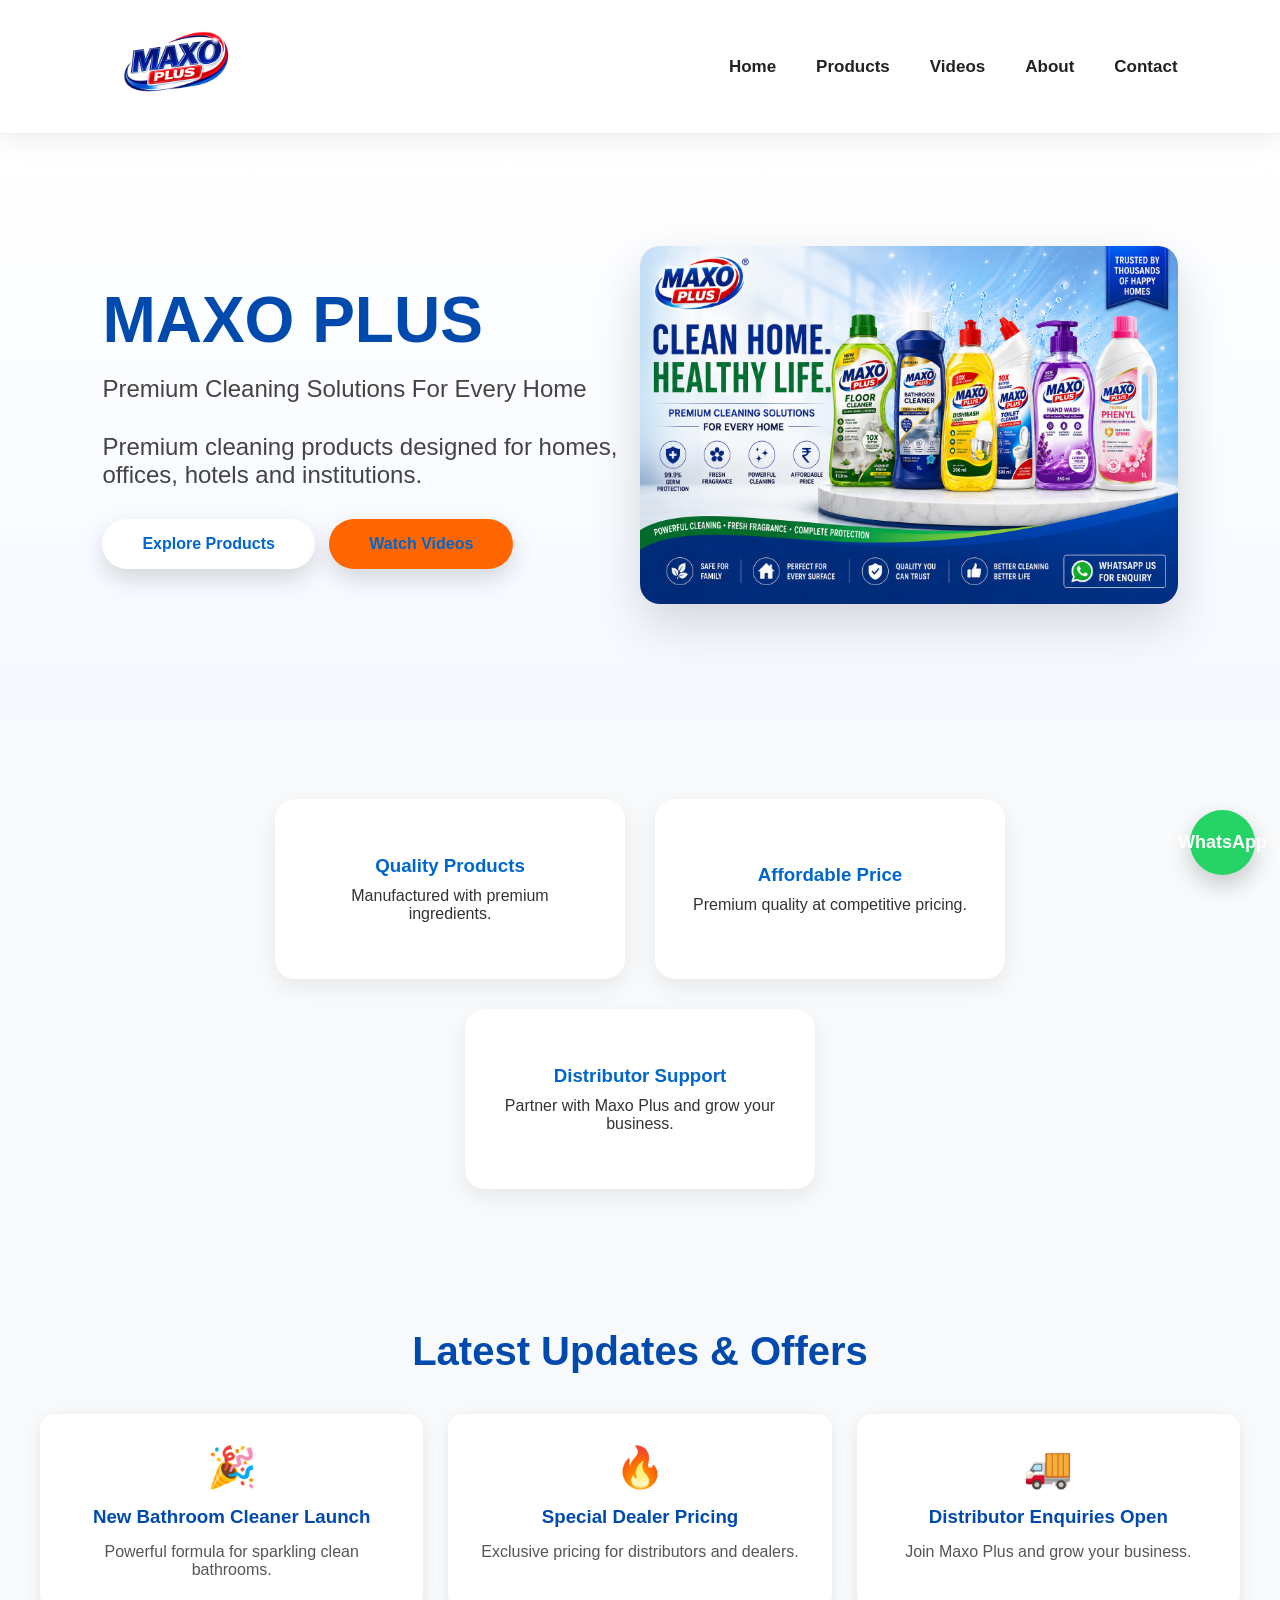
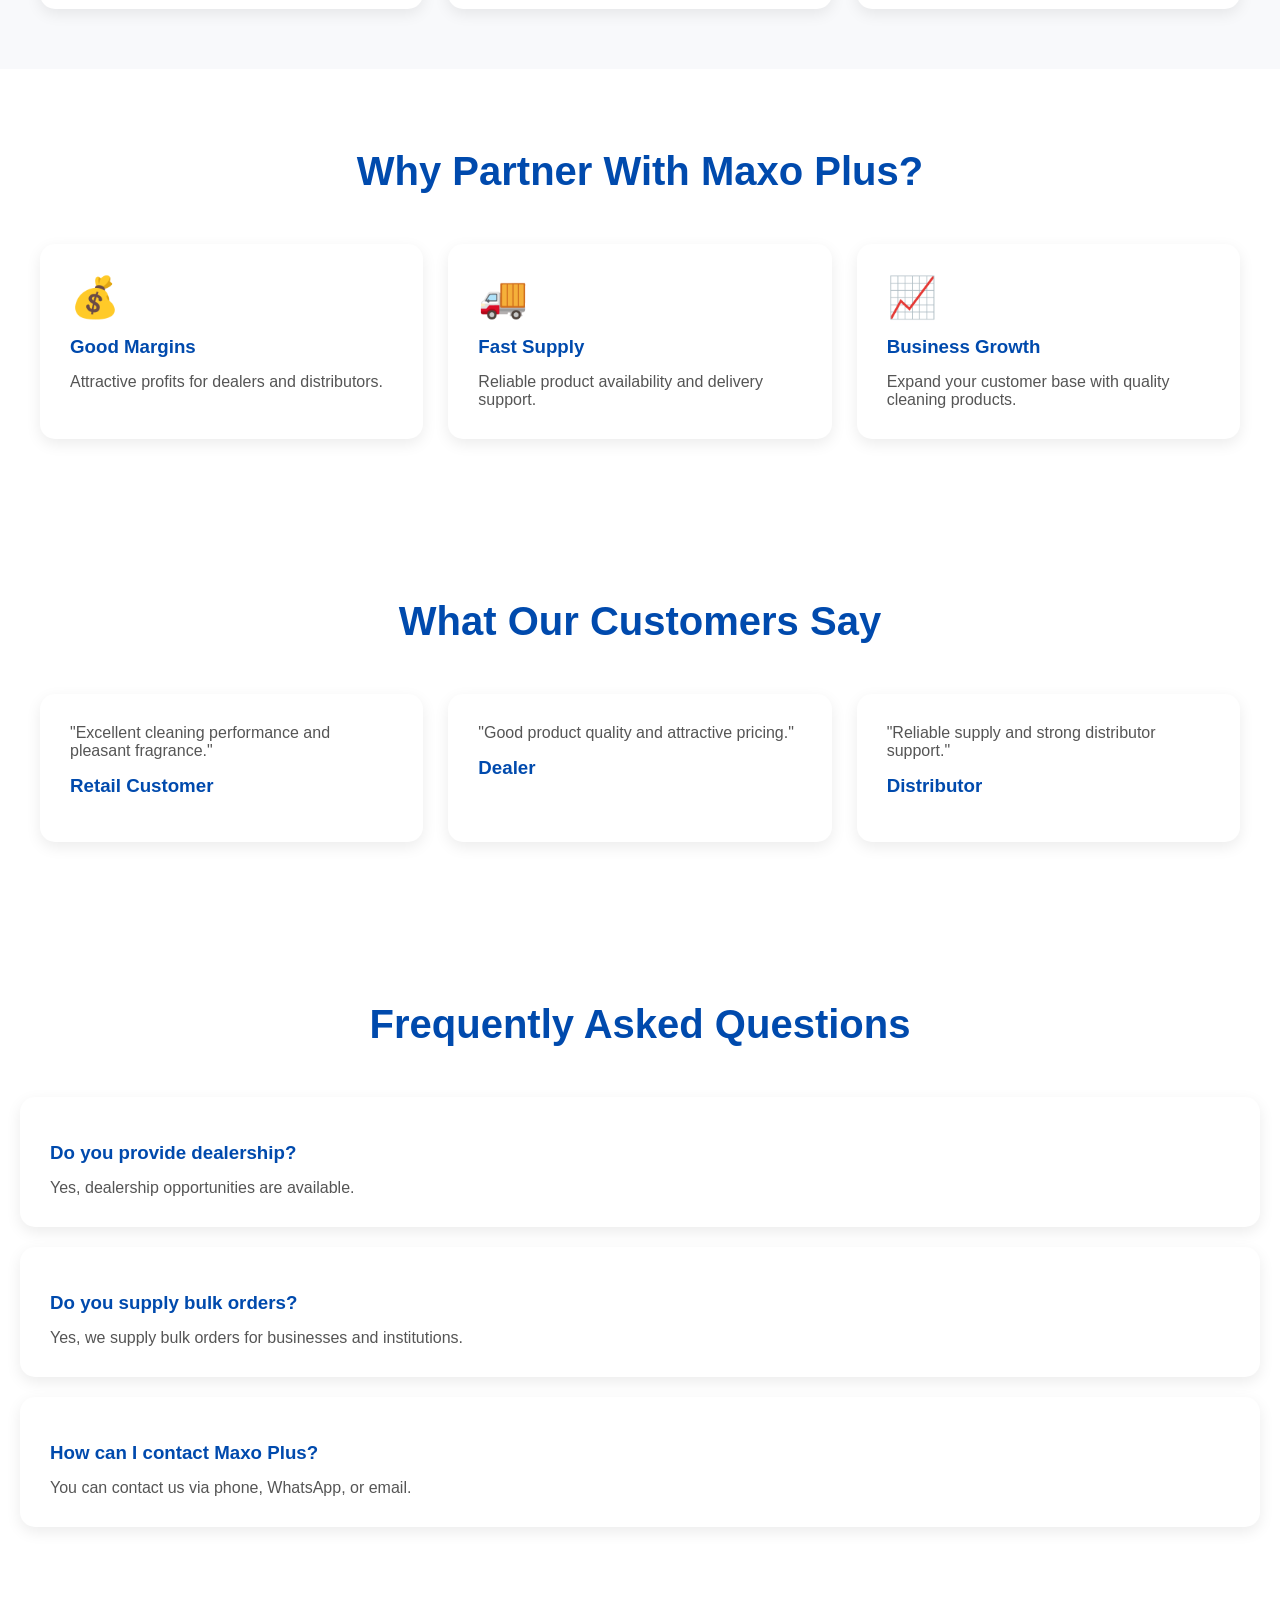
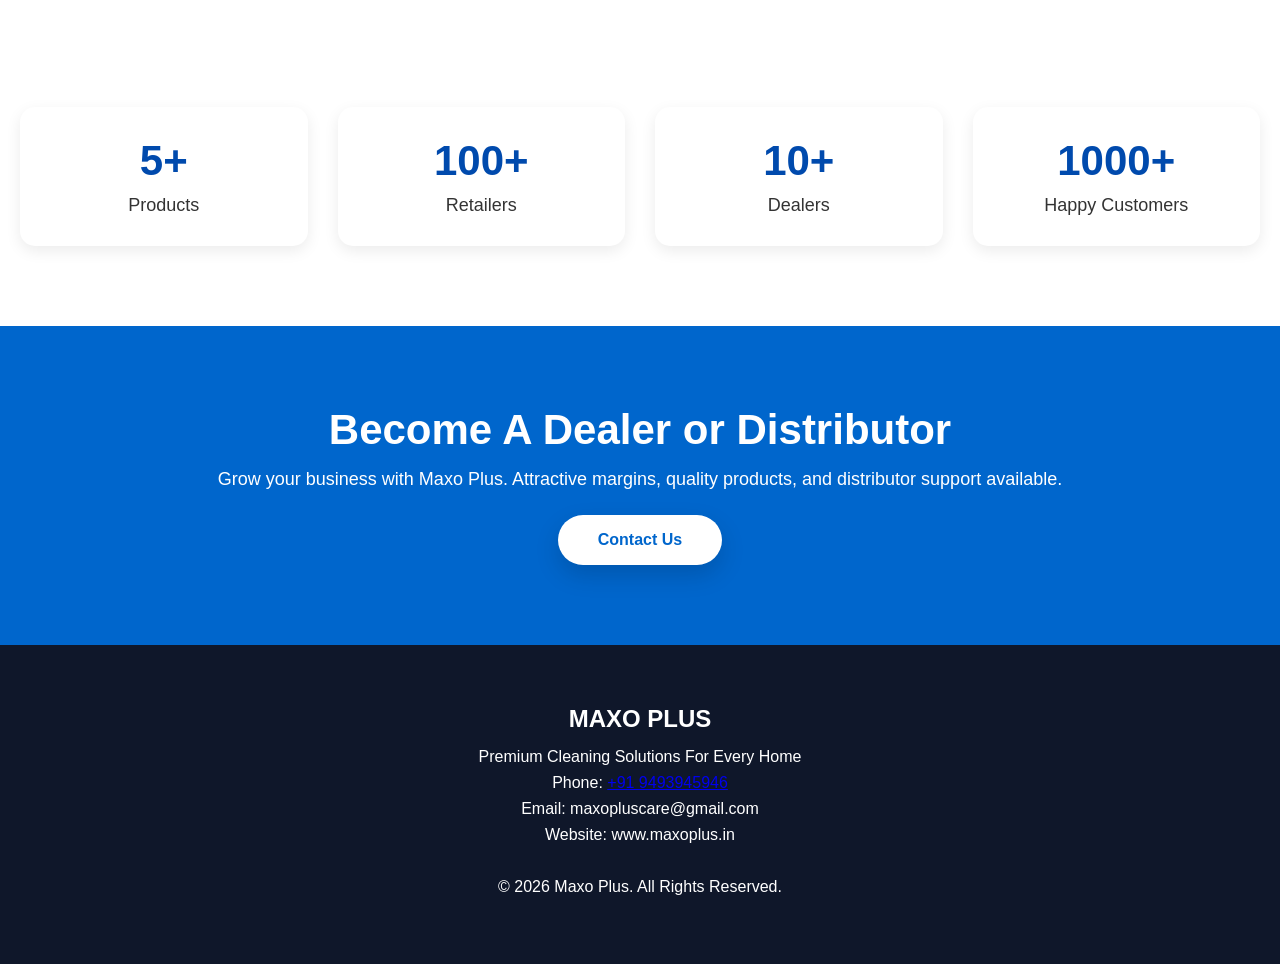
<file: index.html>
<!DOCTYPE html>

<html lang="en">
<head>

<meta charset="UTF-8">
<meta name="viewport" content="width=device-width, initial-scale=1.0">

<title>Maxo Plus | Premium Cleaning Products in India</title>

<meta name="description" content="Maxo Plus manufactures premium Toilet Cleaner, Floor Cleaner, Bathroom Cleaner, Dishwash Gel, Hand Wash and Phenyl for homes, hotels, hospitals and businesses.">

<meta name="keywords" content="Maxo Plus, Toilet Cleaner, Floor Cleaner, Bathroom Cleaner, Dishwash Gel, Hand Wash, Phenyl, Cleaning Products India">

<meta name="robots" content="index, follow">

<link rel="canonical" href="https://www.maxoplus.in/">

<link rel="icon" type="image/png" href="images/maxoplus.png">

<meta property="og:type" content="website">
<meta property="og:title" content="Maxo Plus | Premium Cleaning Products">
<meta property="og:description" content="Premium Toilet Cleaner, Floor Cleaner, Bathroom Cleaner, Dishwash Gel, Hand Wash and Phenyl.">
<meta property="og:url" content="https://www.maxoplus.in/">
<meta property="og:image" content="https://www.maxoplus.in/images/maxoplus-og.png">
<meta property="og:site_name" content="Maxo Plus">

<meta name="twitter:card" content="summary_large_image">
<meta name="twitter:title" content="Maxo Plus | Premium Cleaning Products">
<meta name="twitter:description" content="Premium Cleaning Solutions for Every Home.">
<meta name="twitter:image" content="https://www.maxoplus.in/images/maxoplus-og.jpg">

<link rel="stylesheet" href="css/style.css">

<link rel="stylesheet" href="css/video-style.css?v=1">

</head>

<body>
<nav>

<div class="logo">
<img src="images/maxoplus.png" alt="Maxo Plus">
</div>

<div class="menu-toggle">
☰
</div>

<ul class="nav-links">
<li><a href="index.html">Home</a></li>
<li><a href="products.html">Products</a></li>
<li><a href="videos.html">Videos</a></li>
<li><a href="about.html">About</a></li>
<li><a href="contact.html">Contact</a></li>
</ul>

</nav>

<section class="hero">


<div class="hero-left"><h1>
MAXO PLUS
</h1>

<p class="tagline">
Premium Cleaning Solutions For Every Home
</p>
    <p>
        Premium cleaning products designed for homes,
        offices, hotels and institutions.
    </p>

   <a href="products.html" class="btn">

    Explore Products

</a>



<a href="videos.html" class="btn">

    Watch Videos

</a>
</div>

<div class="hero-right">

    <a href="products.html">

        <img src="images/newbannerr.png" alt="Maxo Plus Products">

    </a>



</section>
</div>
<section class="trust">


<div class="trust-box">
    <h3>Quality Products</h3>
    <p>Manufactured with premium ingredients.</p>
</div>

<div class="trust-box">
    <h3>Affordable Price</h3>
    <p>Premium quality at competitive pricing.</p>
</div>

<div class="trust-box">
    <h3>Distributor Support</h3>
    <p>Partner with Maxo Plus and grow your business.</p>
</div>
</section>
  <section class="offers">

 <h2>
  <a href="contact.html">
    Latest Updates & Offers
  </a>
</h2>

 <div class="offers-grid" id="offers-container">

</div>

</section>
    <section class="benefits">

 <h2 style="text-align:center; color:#004aad; font-size:40px;">
Why Partner With Maxo Plus?
</h2>

  <div class="offers-grid" id="benefits-container">
  </div>

</section>
    <section class="testimonials">

<h2 style="text-align:center; color:#004aad; font-size:40px;">
What Our Customers Say
</h2>

<div class="offers-grid">

<div class="offer-box">
<p>
"Excellent cleaning performance and pleasant fragrance."
</p>
<h3>Retail Customer</h3>
</div>

<div class="offer-box">
<p>
"Good product quality and attractive pricing."
</p>
<h3>Dealer</h3>
</div>

<div class="offer-box">
<p>
"Reliable supply and strong distributor support."
</p>
<h3>Distributor</h3>
</div>

</div>

</section>
    <section class="faq">

<h2 style="text-align:center; color:#004aad;">
Frequently Asked Questions
</h2>

<div class="offer-box">
<h3>Do you provide dealership?</h3>
<p>Yes, dealership opportunities are available.</p>
</div>

<div class="offer-box">
<h3>Do you supply bulk orders?</h3>
<p>Yes, we supply bulk orders for businesses and institutions.</p>
</div>

<div class="offer-box">
<h3>How can I contact Maxo Plus?</h3>
<p>You can contact us via phone, WhatsApp, or email.</p>
</div>

</section>
    <section class="stats">

<div class="stat-box">
<h2>5+</h2>
<p>Products</p>
</div>

<div class="stat-box">
<h2>100+</h2>
<p>Retailers</p>
</div>

<div class="stat-box">
<h2>10+</h2>
<p>Dealers</p>
</div>

<div class="stat-box">
<h2>1000+</h2>
<p>Happy Customers</p>
</div>

</section>
<section class="contact-strip">

<h2>Become A Dealer or Distributor</h2>

<p>
    Grow your business with Maxo Plus. Attractive margins, quality products, and distributor support available.
</p>

<a href="https://wa.me/919493945946?text=Hello%20Maxo%20Plus,%20I%20am%20interested%20in%20becoming%20a%20dealer%20or%20distributor." class="btn">
    Contact Us
</a>
</section>
<a href="https://wa.me/919493945946" class="whatsapp">
WhatsApp
</a>

<footer>


<h2>MAXO PLUS</h2>

<p>Premium Cleaning Solutions For Every Home</p>
<p>
  Phone:
  <a href="tel:+919493945946">
    +91 9493945946
  </a>
</p>

<p>Email: maxopluscare@gmail.com</p>

<p>Website: www.maxoplus.in</p>

<br>

<p>&copy; 2026 Maxo Plus. All Rights Reserved.</p>


</footer>
<script>
fetch('offers.json')
  .then(res => res.json())
  .then(offers => {

    const container =
      document.getElementById('offers-container');

    offers.forEach(item => {

      container.innerHTML += `
        <div class="offer-box">
          <span>${item.icon}</span>
          <h3>${item.title}</h3>
          <p>${item.description}</p>
        </div>
      `;

    });

  });
fetch('benefits.json')
  .then(res => res.json())
  .then(benefits => {

    const container =
      document.getElementById('benefits-container');

    benefits.forEach(item => {

      container.innerHTML += `
        <div class="offer-box">
          <span>${item.icon}</span>
          <h3>${item.title}</h3>
          <p>${item.description}</p>
        </div>
      `;

    });

  });

</script>
    <script>

const menuToggle =
document.querySelector('.menu-toggle');

const navLinks =
document.querySelector('.nav-links');

menuToggle.addEventListener('click', () => {

navLinks.classList.toggle('active');

if(navLinks.classList.contains('active')){
menuToggle.innerHTML = "✕";
}else{
menuToggle.innerHTML = "☰";
}

});

</script>
</body>
</html>
</file>
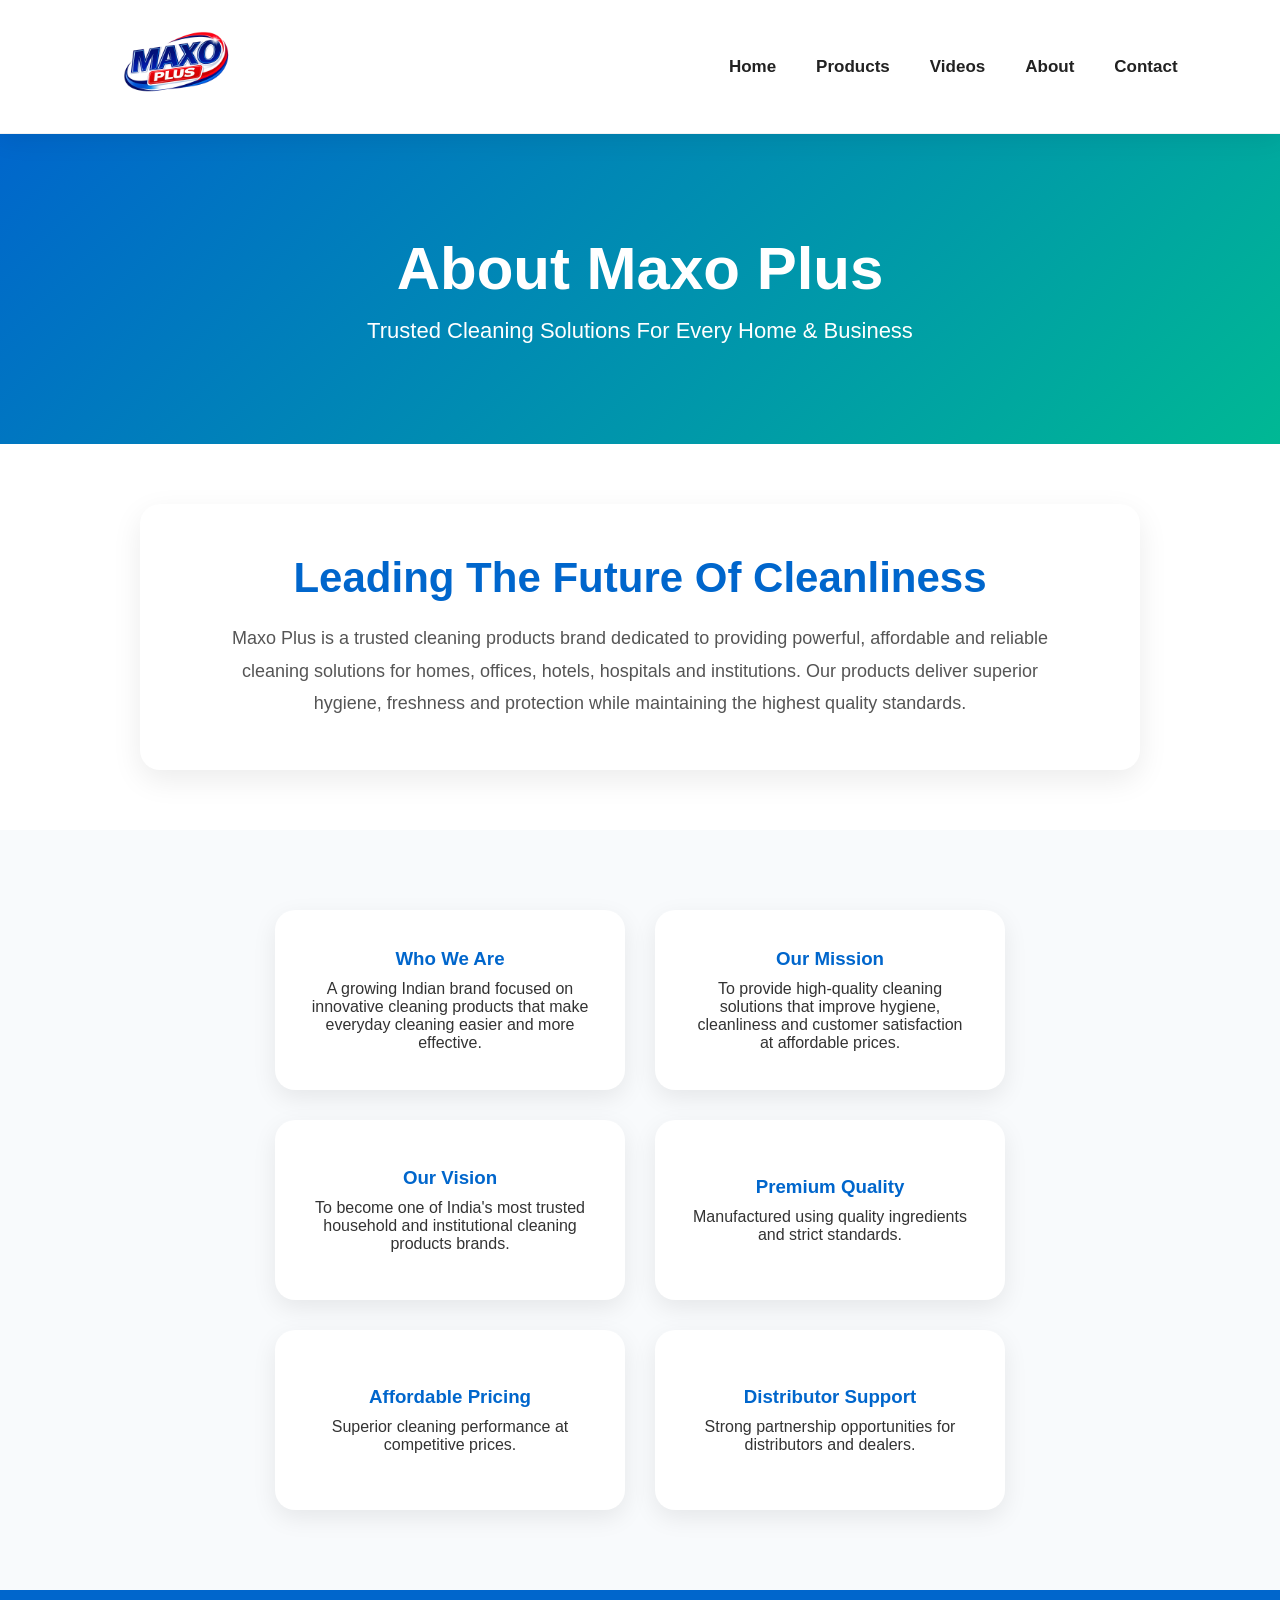
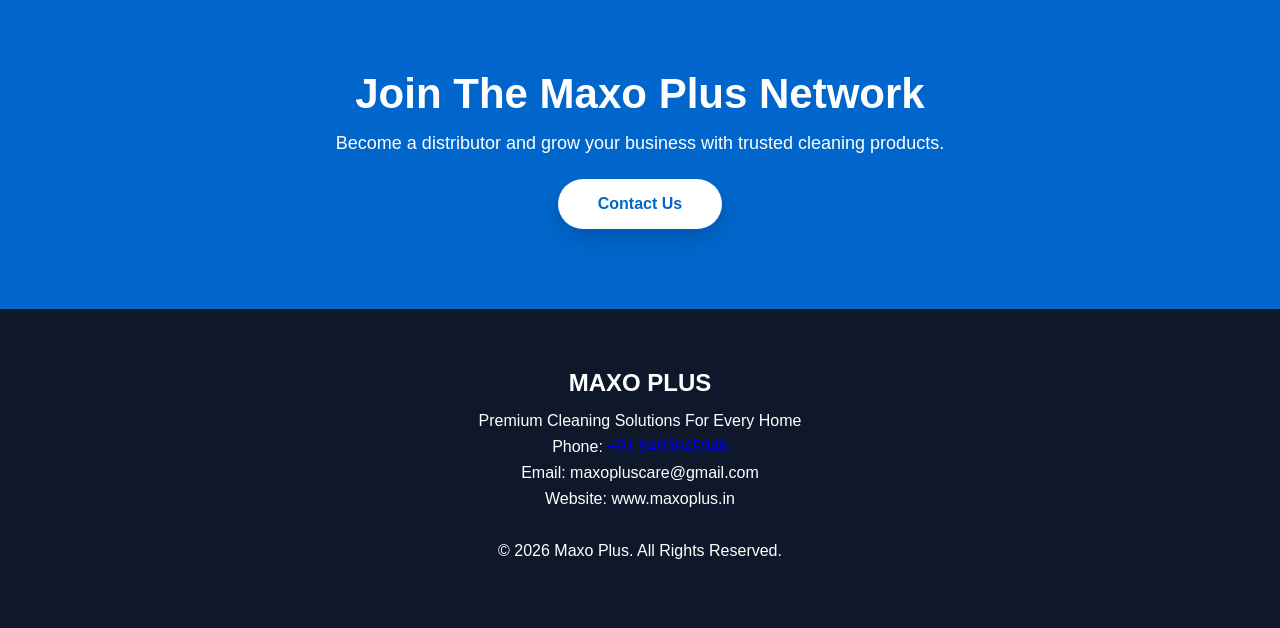
<file: about.html>
<!DOCTYPE html>
<html lang="en">
<head>
<title>About Maxo Plus</title>
<meta name="description" content="Learn about Maxo Plus, our mission, quality standards and commitment to providing premium cleaning solutions.">
<link rel="canonical" href="https://www.maxoplus.in/about.html">
<meta charset="UTF-8">
<meta name="viewport" content="width=device-width, initial-scale=1.0">
<title>About - Maxo Plus</title>
<link rel="stylesheet" href="css/style.css">
</head>
<body>

<nav>

<div class="logo">
<img src="images/maxoplus.png" alt="Maxo Plus">
</div>

<div class="menu-toggle">
☰
</div>

<ul class="nav-links">
<li><a href="index.html">Home</a></li>
<li><a href="products.html">Products</a></li>
<li><a href="videos.html">Videos</a></li>
<li><a href="about.html">About</a></li>
<li><a href="contact.html">Contact</a></li>
</ul>

</nav>

<section class="page-banner">
    <h1>About Maxo Plus</h1>
    <p>Trusted Cleaning Solutions For Every Home & Business</p>
</section>

<section class="about-intro">

<h2>Leading The Future Of Cleanliness</h2>

<p>
Maxo Plus is a trusted cleaning products brand dedicated to providing
powerful, affordable and reliable cleaning solutions for homes, offices,
hotels, hospitals and institutions. Our products deliver superior hygiene,
freshness and protection while maintaining the highest quality standards.
</p>

</section>

<section class="trust">

<div class="trust-box">
<h3>Who We Are</h3>
<p>
A growing Indian brand focused on innovative cleaning products that make everyday cleaning easier and more effective.
</p>
</div>

<div class="trust-box">
<h3>Our Mission</h3>
<p>
To provide high-quality cleaning solutions that improve hygiene, cleanliness and customer satisfaction at affordable prices.
</p>
</div>

<div class="trust-box">
<h3>Our Vision</h3>
<p>
To become one of India's most trusted household and institutional cleaning products brands.
</p>
</div>

<div class="trust-box">
<h3>Premium Quality</h3>
<p>
Manufactured using quality ingredients and strict standards.
</p>
</div>

<div class="trust-box">
<h3>Affordable Pricing</h3>
<p>
Superior cleaning performance at competitive prices.
</p>
</div>

<div class="trust-box">
<h3>Distributor Support</h3>
<p>
Strong partnership opportunities for distributors and dealers.
</p>
</div>

</section>
<section class="contact-strip">

    <h2>Join The Maxo Plus Network</h2>

    <p>
        Become a distributor and grow your business with trusted cleaning products.
    </p>

   <a href="https://wa.me/919493945946?text=Hello%20Maxo%20Plus,%20I%20am%20interested%20in%20becoming%20a%20dealer%20or%20distributor." class="btn">
    Contact Us
</a>

</section>

<footer>

    <h2>MAXO PLUS</h2>

    <p>Premium Cleaning Solutions For Every Home</p>

   <p>
  Phone:
  <a href="tel:+919493945946">
    +91 9493945946
  </a>
</p>
    <p>Email: maxopluscare@gmail.com</p>

    <p>Website: www.maxoplus.in</p>

    <br>

    <p>&copy; 2026 Maxo Plus. All Rights Reserved.</p>

</footer>
<script>

const menuToggle =
document.querySelector('.menu-toggle');

const navLinks =
document.querySelector('.nav-links');

menuToggle.addEventListener('click', () => {

navLinks.classList.toggle('active');

if(navLinks.classList.contains('active')){
menuToggle.innerHTML = "✕";
}else{
menuToggle.innerHTML = "☰";
}

});

</script>
</body>
</html>
</file>
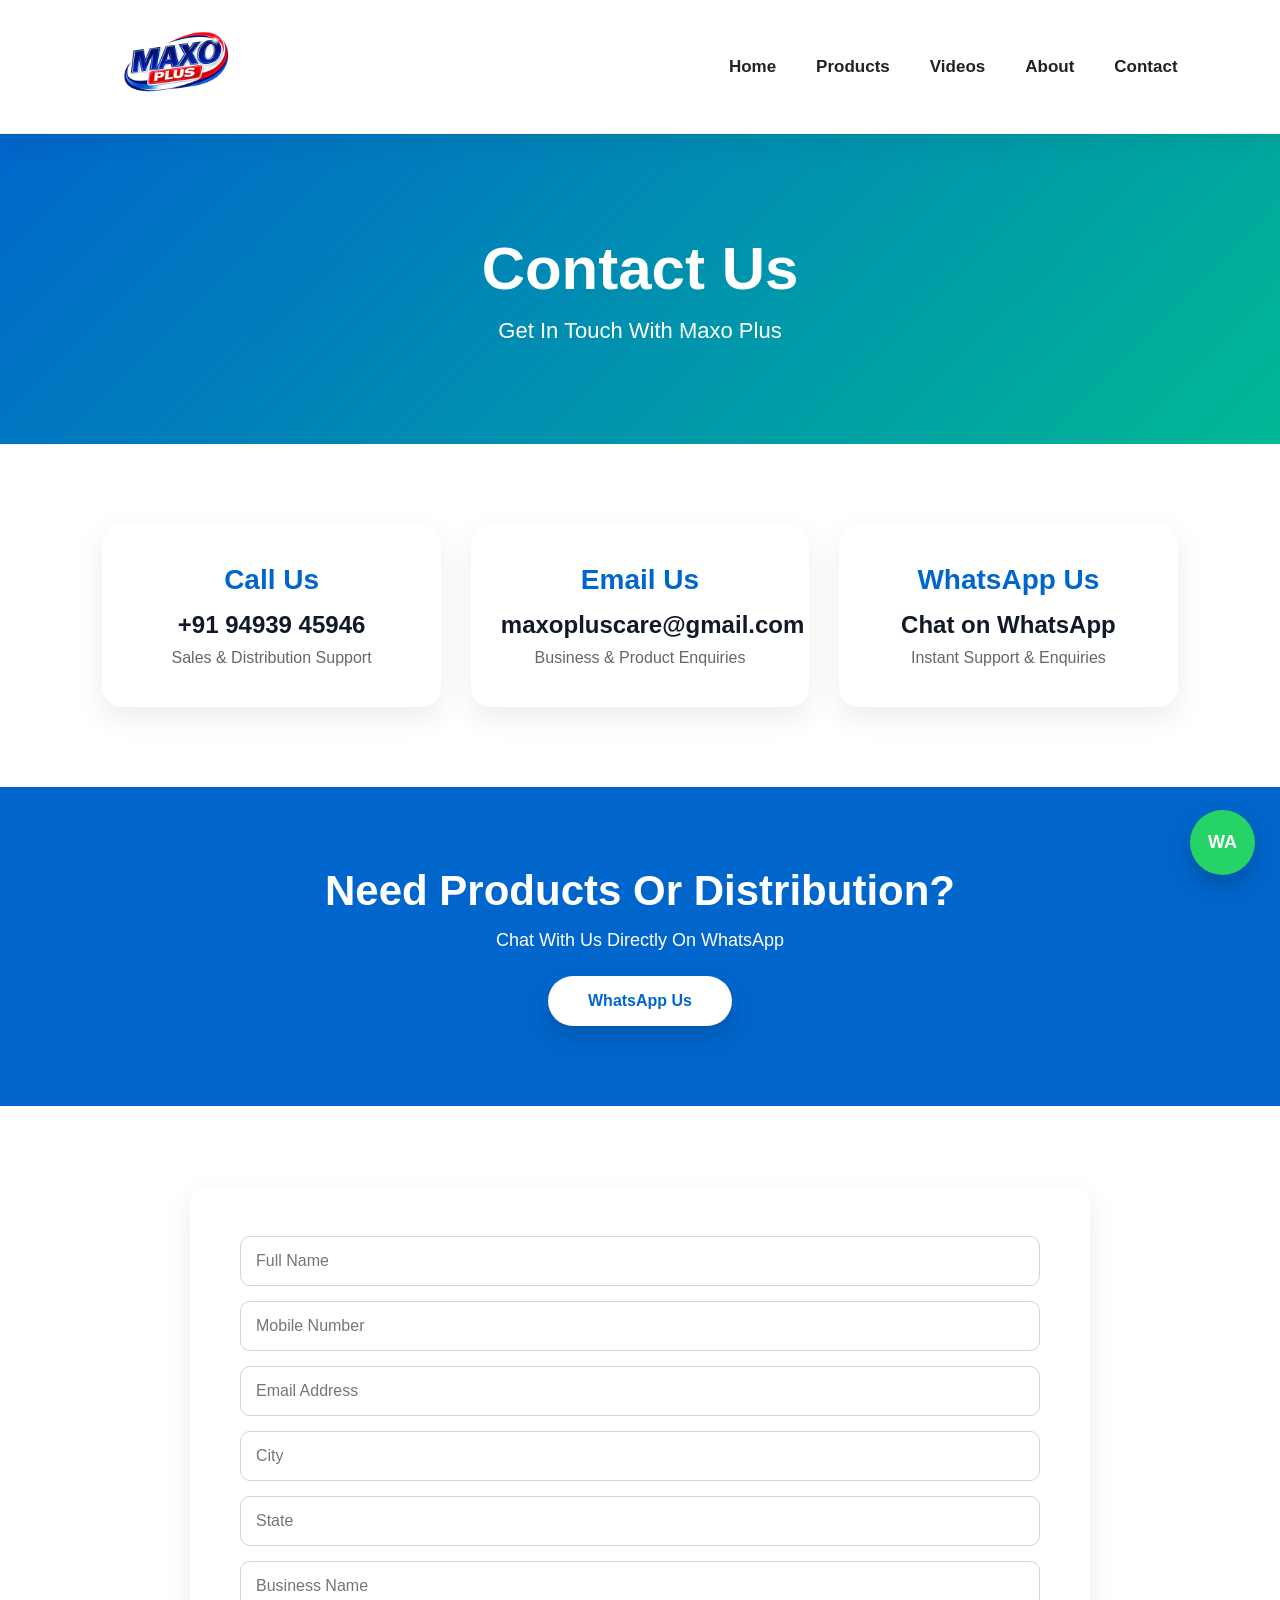
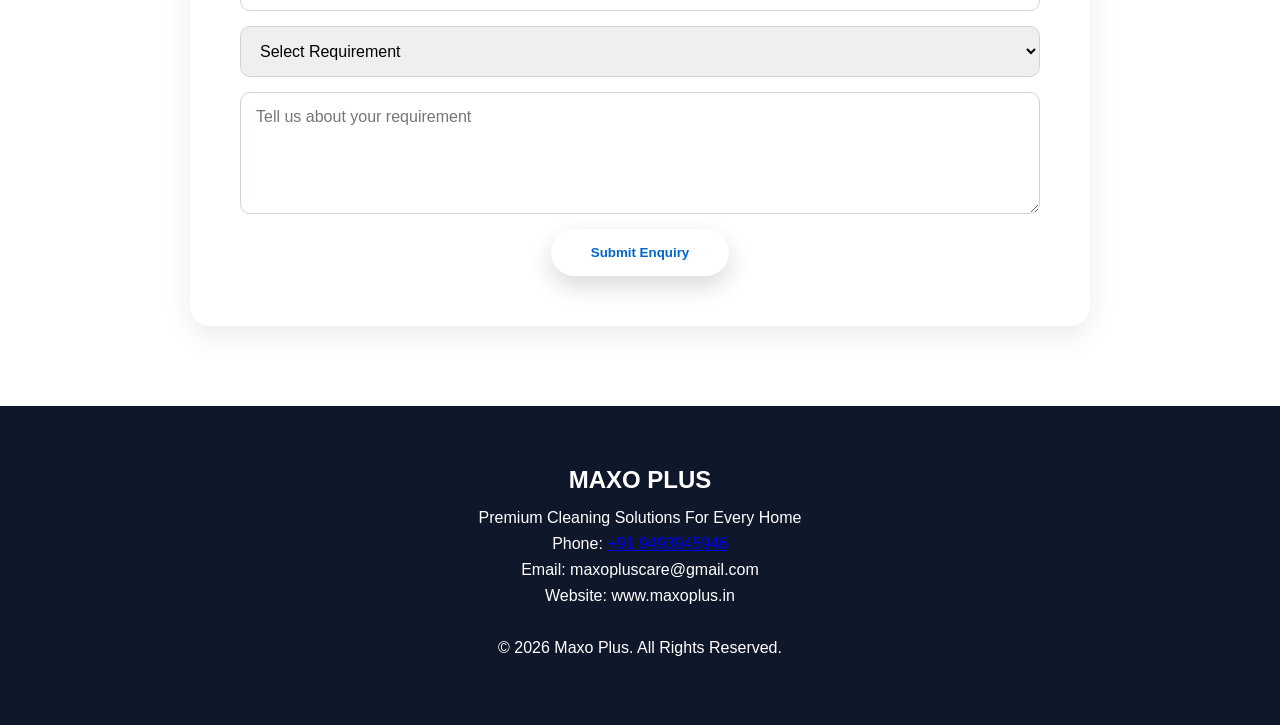
<file: contact.html>
<!DOCTYPE html>
<html lang="en">
<head>
<title>Contact Maxo Plus</title>
<meta name="description" content="Contact Maxo Plus for dealership, distribution, wholesale enquiries and customer support.">
<link rel="canonical" href="https://www.maxoplus.in/contact.html">
<meta charset="UTF-8">
<meta name="viewport" content="width=device-width, initial-scale=1.0">
<title>Contact - Maxo Plus</title>
<link rel="stylesheet" href="css/style.css">
</head>
<body>

<nav>

<div class="logo">
<img src="images/maxoplus.png" alt="Maxo Plus">
</div>

<div class="menu-toggle">
☰
</div>

<ul class="nav-links">
<li><a href="index.html">Home</a></li>
<li><a href="products.html">Products</a></li>
<li><a href="videos.html">Videos</a></li>
<li><a href="about.html">About</a></li>
<li><a href="contact.html">Contact</a></li>
</ul>

</nav>

<section class="page-banner">
    <h1>Contact Us</h1>
    <p>Get In Touch With Maxo Plus</p>
</section>

<section class="contact-section">

    <div class="contact-card">
        <h3>Call Us</h3>

        <a href="tel:+919493945946" class="contact-link">
            +91 94939 45946
        </a>

        <p>Sales & Distribution Support</p>
    </div>

    <div class="contact-card">
        <h3>Email Us</h3>

        <a href="mailto:maxopluscare@gmail.com" class="contact-link">
            maxopluscare@gmail.com
        </a>

        <p>Business & Product Enquiries</p>
    </div>

    <div class="contact-card">
       <h3>WhatsApp Us</h3>

<a href="https://wa.me/919493945946" class="contact-link">
    Chat on WhatsApp
</a>

<p>Instant Support & Enquiries</p>

    </div>

</section>

<section class="contact-strip">

    <h2>Need Products Or Distribution?</h2>

    <p>
        Chat With Us Directly On WhatsApp
    </p>

    <a href="https://wa.me/919493945946" class="btn">
        WhatsApp Us
    </a>

</section>

<section class="contact-form-section">

<form
name="dealer-enquiry"
method="POST"
data-netlify="true"
action="/thankyou.html">

<input type="hidden" name="form-name" value="dealer-enquiry"><input type="text" name="name" placeholder="Full Name" required>

<input type="tel" name="mobile" placeholder="Mobile Number" required>

<input type="email" name="email" placeholder="Email Address">

<input type="text" name="city" placeholder="City">

<input type="text" name="state" placeholder="State">

<input type="text" name="business" placeholder="Business Name">

<select name="interest">
<option value="">Select Requirement</option>
<option>Dealership</option>
<option>Distribution</option>
<option>Bulk Purchase</option>
<option>Retail Purchase</option>
</select>

<textarea name="message" rows="5" placeholder="Tell us about your requirement"></textarea>

<button type="submit" class="btn">
Submit Enquiry
</button>

</form>

</section>

<a href="https://wa.me/919493945946" class="whatsapp">
    WA
</a>

<footer>

    <h2>MAXO PLUS</h2>

    <p>Premium Cleaning Solutions For Every Home</p>

    <p>
  Phone:
  <a href="tel:+919493945946">
    +91 9493945946
  </a>
</p>

    <p>Email: maxopluscare@gmail.com</p>

    <p>Website: www.maxoplus.in</p>

    <br>

    <p>&copy; 2026 Maxo Plus. All Rights Reserved.</p>

</footer>
<script>

const menuToggle =
document.querySelector('.menu-toggle');

const navLinks =
document.querySelector('.nav-links');

menuToggle.addEventListener('click', () => {

navLinks.classList.toggle('active');

if(navLinks.classList.contains('active')){
menuToggle.innerHTML = "✕";
}else{
menuToggle.innerHTML = "☰";
}

});

</script>
</body>
</html>
</file>
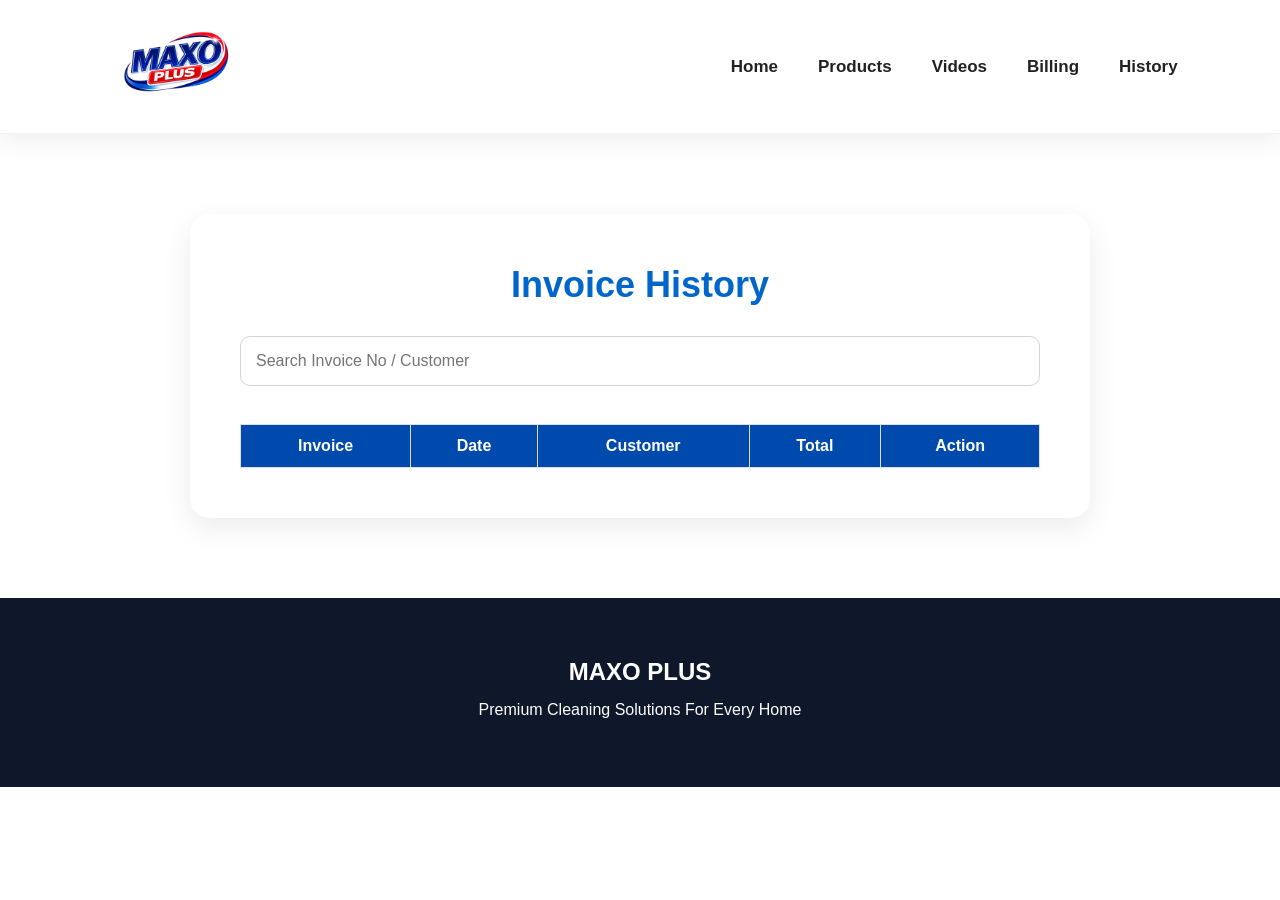
<file: history.html>
<!DOCTYPE html>
<html lang="en">

<head>

<meta charset="UTF-8">
<meta name="viewport" content="width=device-width, initial-scale=1.0">

<title>Invoice History</title>

<link rel="stylesheet" href="css/style.css">
<link rel="stylesheet" href="css/billing.css">

</head>

<body>

<nav>

<div class="logo">
<img src="images/maxoplus.png">
</div>

<div class="menu-toggle">☰</div>

<ul class="nav-links">

<li><a href="index.html">Home</a></li>
<li><a href="products.html">Products</a></li>
<li><a href="videos.html">Videos</a></li>
<li><a href="bill.html">Billing</a></li>
<li><a href="history.html">History</a></li>

</ul>

</nav>

<section class="contact-form-section">

<h2>Invoice History</h2>

<input
type="text"
id="searchInvoice"
placeholder="Search Invoice No / Customer">

<br><br>

<table id="historyTable">

<thead>

<tr>

<th>Invoice</th>
<th>Date</th>
<th>Customer</th>
<th>Total</th>
<th>Action</th>

</tr>

</thead>

<tbody id="historyBody">

</tbody>

</table>

</section>

<footer>

<h2>MAXO PLUS</h2>

<p>Premium Cleaning Solutions For Every Home</p>

</footer>
<script src="js/currentInvoice.js"></script>
<script src="js/history.js"></script>

</body>

</html>
</file>
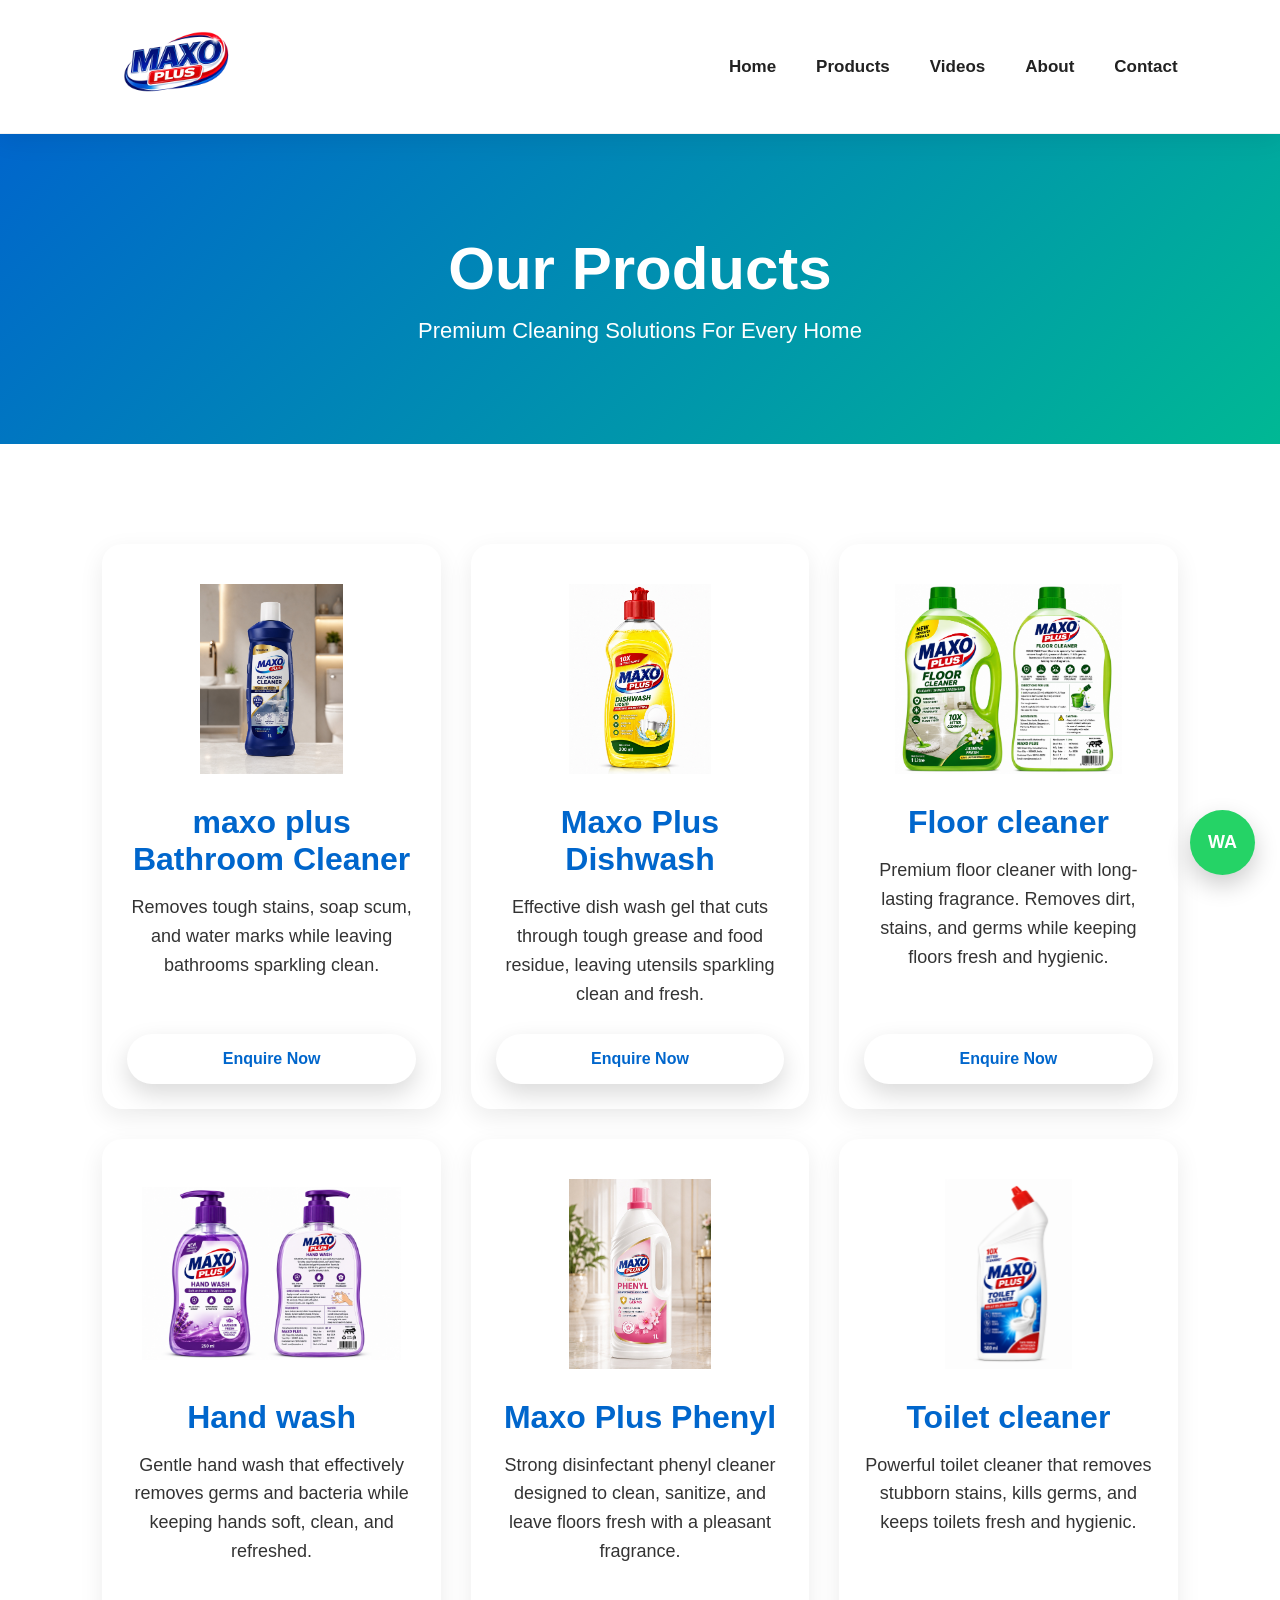
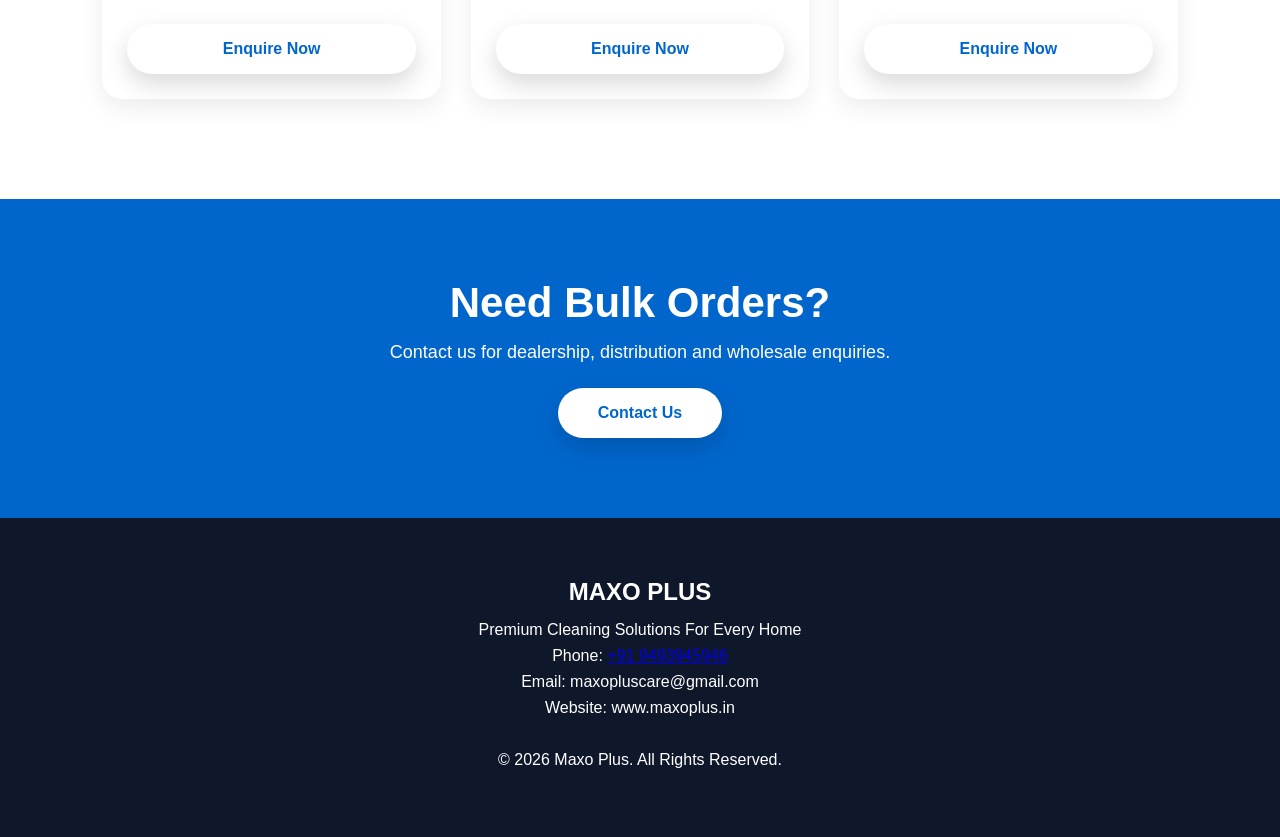
<file: products.html>
<!DOCTYPE html>
<html lang="en">
<head>
<title>Maxo Plus Products | Premium Cleaning Solutions</title>
<meta name="description" content="Explore the complete range of Maxo Plus cleaning products including Toilet Cleaner, Floor Cleaner, Bathroom Cleaner, Dishwash Gel, Hand Wash and Phenyl.">
<link rel="canonical" href="https://www.maxoplus.in/products.html">
<meta charset="UTF-8">
<meta name="viewport" content="width=device-width, initial-scale=1.0">

<title>Maxo Plus Products</title>

<link rel="stylesheet" href="css/style.css">

</head>
<body>

<nav>

<div class="logo">
<img src="images/maxoplus.png" alt="Maxo Plus">
</div>

<div class="menu-toggle">
☰
</div>

<ul class="nav-links">
<li><a href="index.html">Home</a></li>
<li><a href="products.html">Products</a></li>
<li><a href="videos.html">Videos</a></li>
<li><a href="about.html">About</a></li>
<li><a href="contact.html">Contact</a></li>
</ul>

</nav>

<section class="page-banner">

<h1>Our Products</h1>

<p>
Premium Cleaning Solutions For Every Home
</p>

</section>

<section class="products">

<div class="product-grid" id="products-container">
</div>

</section>

<section class="contact-strip">

<h2>Need Bulk Orders?</h2>

<p>
Contact us for dealership, distribution and wholesale enquiries.
</p>

<a href="https://wa.me/919493945946?text=Hello%20Maxo%20Plus,%20I%20am%20interested%20in%20bulk%20orders%20and%20dealership." class="btn">
Contact Us
</a>

</section>

<a href="https://wa.me/919493945946" class="whatsapp">
WA
</a>

<footer>

<h2>MAXO PLUS</h2>

<p>Premium Cleaning Solutions For Every Home</p>

<p>
  Phone:
  <a href="tel:+919493945946">
    +91 9493945946
  </a>
</p>
<p>Email: maxopluscare@gmail.com</p>

<p>Website: www.maxoplus.in</p>

<br>

<p>&copy; 2026 Maxo Plus. All Rights Reserved.</p>

</footer>
<script>
fetch('products.json?v=' + Date.now())
  .then(response => response.json())
  .then(products => {

    const container =
      document.getElementById('products-container');

    products.forEach(product => {

      container.innerHTML += `
      <div class="product-card">

        <img src="${product.image}" alt="${product.title}">

        <h3>${product.title}</h3>

        <p>${product.description}</p>

        <a href="https://wa.me/919493945946?text=Hello%20Maxo%20Plus,%20I%20am%20interested%20in%20${encodeURIComponent(product.title)}" class="btn">
          Enquire Now
        </a>

      </div>
      `;

    });

  });
</script>
    <script>

const menuToggle =
document.querySelector('.menu-toggle');

const navLinks =
document.querySelector('.nav-links');

menuToggle.addEventListener('click', () => {

navLinks.classList.toggle('active');

if(navLinks.classList.contains('active')){
menuToggle.innerHTML = "✕";
}else{
menuToggle.innerHTML = "☰";
}

});

</script>

</body>
</html>
</file>
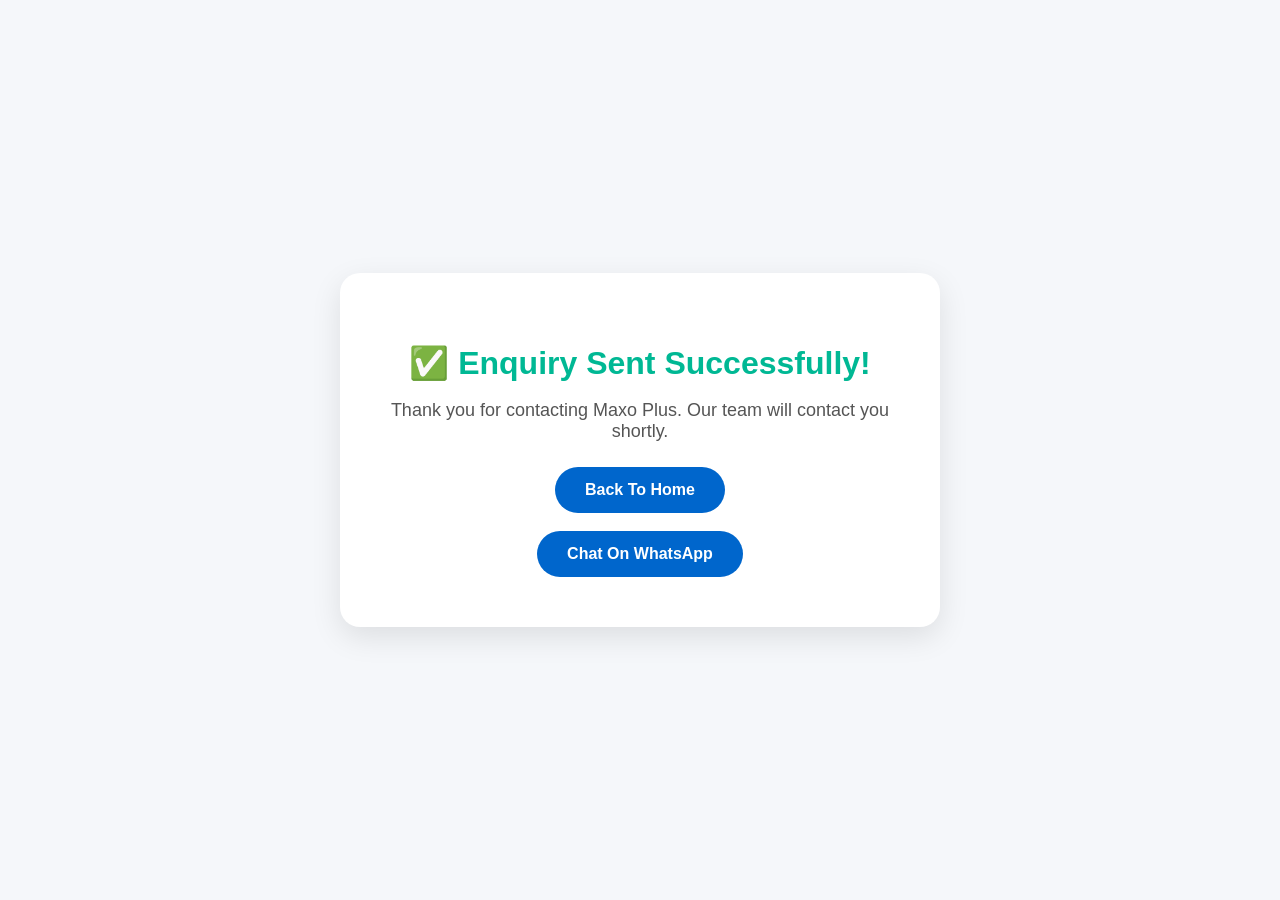
<file: thankyou.html>
<!DOCTYPE html>
<html lang="en">
<head>
<meta charset="UTF-8">
<meta name="viewport" content="width=device-width, initial-scale=1.0">
<title>Thank You - Maxo Plus</title>

<style>
body{
font-family:Arial,sans-serif;
display:flex;
justify-content:center;
align-items:center;
height:100vh;
background:#f5f7fa;
margin:0;
}

.box{
background:white;
padding:50px;
border-radius:20px;
text-align:center;
box-shadow:0 10px 30px rgba(0,0,0,.1);
max-width:500px;
}

h1{
color:#00b894;
margin-bottom:15px;
}

p{
font-size:18px;
color:#555;
margin-bottom:25px;
}

a{
display:inline-block;
padding:14px 30px;
background:#0066cc;
color:white;
text-decoration:none;
border-radius:50px;
font-weight:bold;
}
</style>

</head>
<body>

<div class="box">

<h1>✅ Enquiry Sent Successfully!</h1>
<p>
Thank you for contacting Maxo Plus.
Our team will contact you shortly.
</p>

<a href="index.html">Back To Home</a>

<br><br>

<a href="https://wa.me/919493945946?text=Hello%20Maxo%20Plus" target="_blank">
Chat On WhatsApp
</a>

</div>

</body>
</html>
</file>
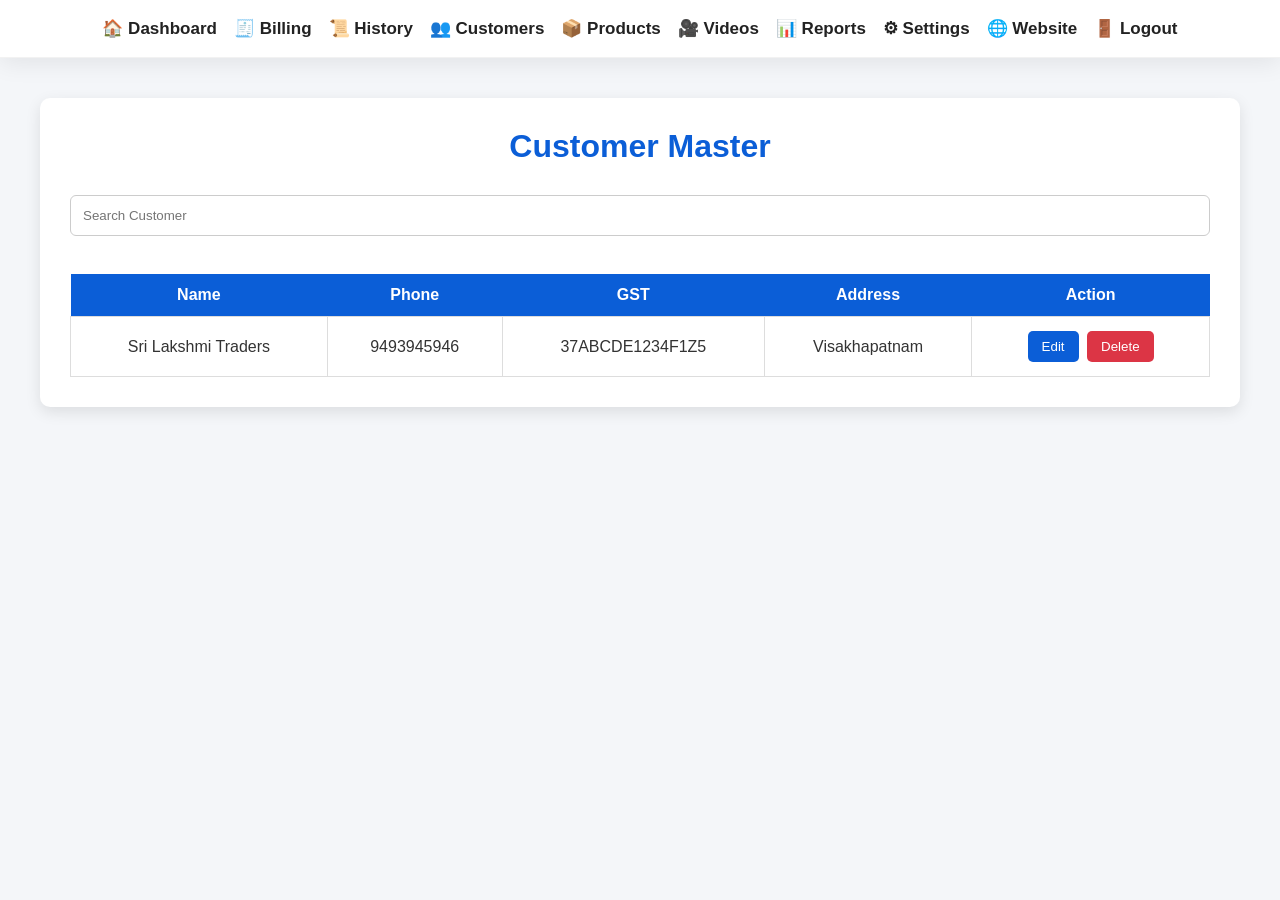
<file: admin/customers.html>
<!DOCTYPE html>
<html lang="en">

<head>

<meta charset="UTF-8">
<meta name="viewport" content="width=device-width,initial-scale=1.0">

<title>Customer Master</title>

<link rel="stylesheet" href="../css/style.css">
<link rel="stylesheet" href="../css/billing.css">
<link rel="stylesheet" href="css/admin.css">

</head>

<body>
<div id="adminMenu"></div>
<div class="container">

<h1>Customer Master</h1>

<input
type="text"
id="searchCustomer"
placeholder="Search Customer">

<br><br>

<table id="customerTable">

<thead>

<tr>

<th>Name</th>
<th>Phone</th>
<th>GST</th>
<th>Address</th>
<th>Action</th>

</tr>

</thead>

<tbody id="customerBody">

</tbody>

</table>

</div>

<script src="js/customerMaster.js"></script>
<link rel="stylesheet" href="css/admin.css">
<script src="https://identity.netlify.com/v1/netlify-identity-widget.js"></script>
<script src="js/adminMenu.js"></script>
</body>

</html>
</file>
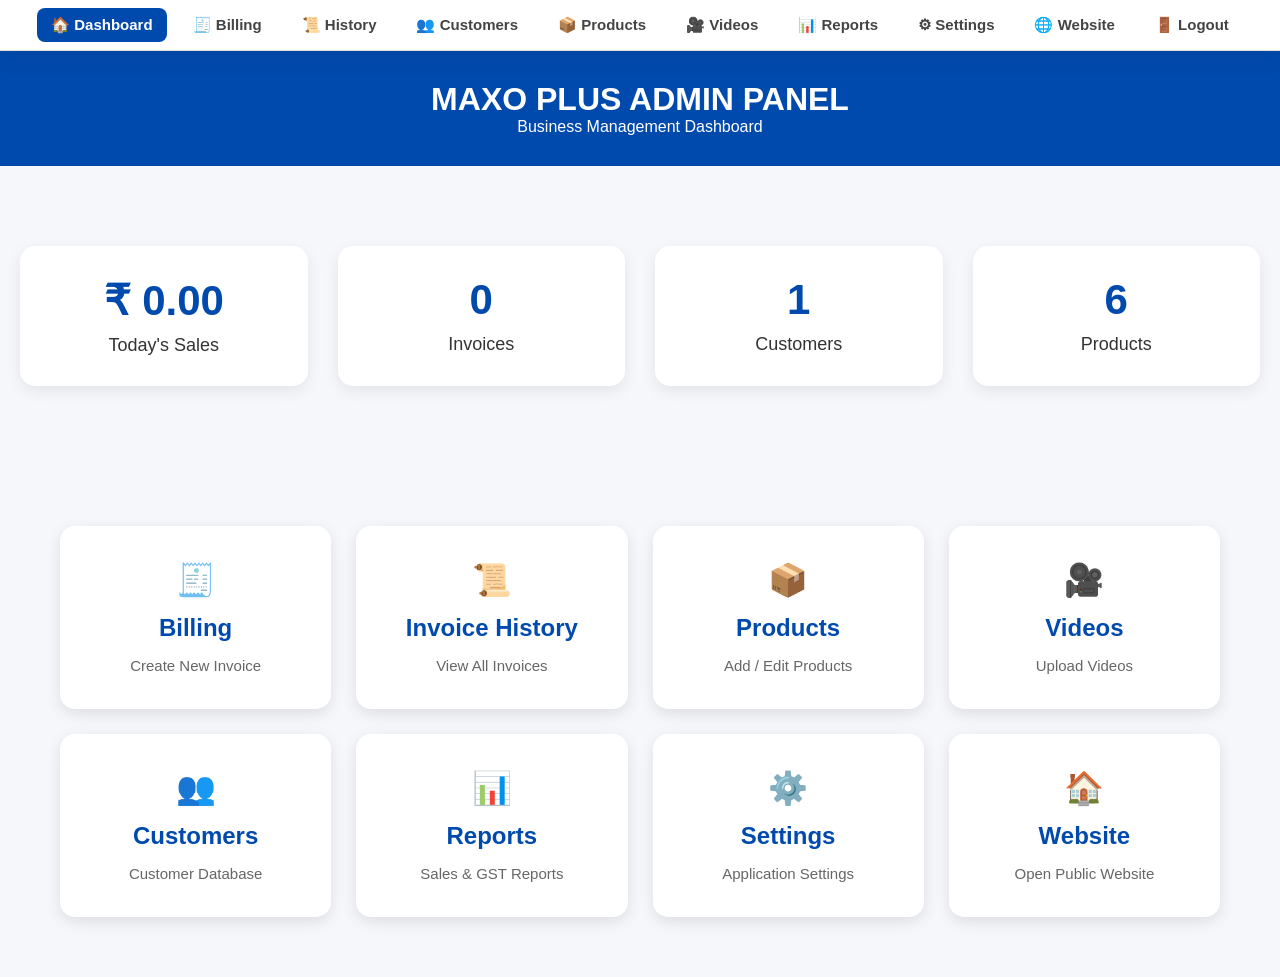
<file: admin/dashboard.html>
<!DOCTYPE html>
<html lang="en">

<head>

<meta charset="UTF-8">
<meta name="viewport" content="width=device-width,initial-scale=1">

<title>MAXO PLUS Admin</title>

<link rel="stylesheet" href="../css/style.css">
<link rel="stylesheet" href="../css/billing.css">
<link rel="stylesheet" href="admin.css">

</head>

<body>
<div id="adminMenu"></div>
<div class="admin-header">

<h1>MAXO PLUS ADMIN PANEL</h1>

<p>Business Management Dashboard</p>

</div>
<section class="stats">

<div class="stat-box">
<h2 id="todaySales">₹0</h2>
<p>Today's Sales</p>
</div>

<div class="stat-box">
<h2 id="invoiceCount">0</h2>
<p>Invoices</p>
</div>

<div class="stat-box">
<h2 id="customerCount">0</h2>
<p>Customers</p>
</div>

<div class="stat-box">
<h2 id="productCount">0</h2>
<p>Products</p>
</div>

</section>
<div class="dashboard">

<a class="card" href="billing.html">
<h1>🧾</h1>
<h2>Billing</h2>
<p>Create New Invoice</p>
</a>

<a class="card" href="history.html">
<h1>📜</h1>
<h2>Invoice History</h2>
<p>View All Invoices</p>
</a>

<a class="card" href="../products-admin.html">
<h1>📦</h1>
<h2>Products</h2>
<p>Add / Edit Products</p>
</a>

<a class="card" href="../videos-admin.html">
<h1>🎥</h1>
<h2>Videos</h2>
<p>Upload Videos</p>
</a>

<a class="card" href="../customers.html">
<h1>👥</h1>
<h2>Customers</h2>
<p>Customer Database</p>
</a>

<a class="card" href="customers.html">
<h1>📊</h1>
<h2>Reports</h2>
<p>Sales & GST Reports</p>
</a>

<a class="card" href="../settings.html">
<h1>⚙️</h1>
<h2>Settings</h2>
<p>Application Settings</p>
</a>

<a class="card logout" href="../index.html">
<h1>🏠</h1>
<h2>Website</h2>
<p>Open Public Website</p>
</a>

</div>
<script src="js/dashboard.js"></script>
<script src="https://identity.netlify.com/v1/netlify-identity-widget.js"></script>
<script src="js/adminMenu.js"></script>
</body>

</html>
</file>
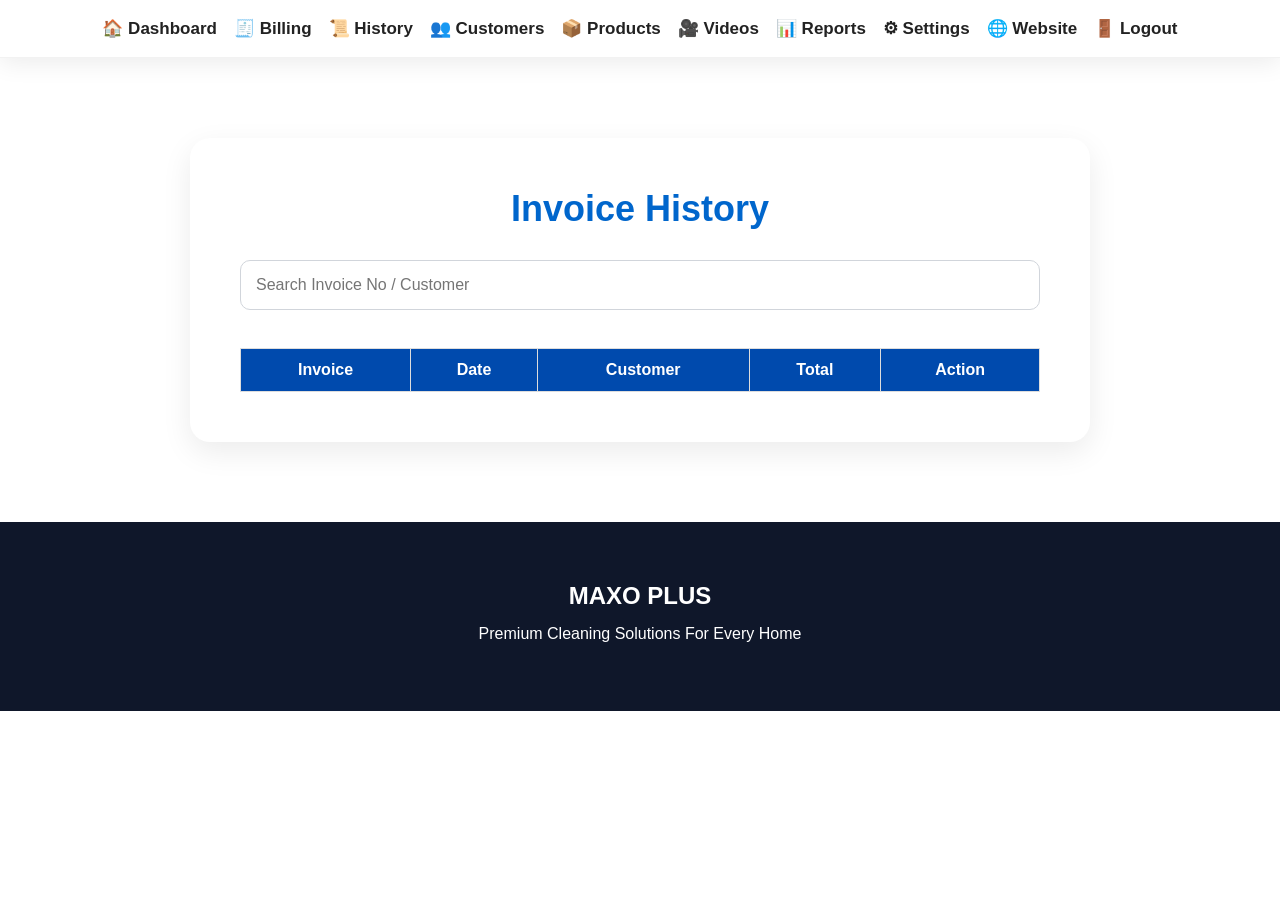
<file: admin/history.html>
<!DOCTYPE html>
<html lang="en">

<head>

<meta charset="UTF-8">
<meta name="viewport" content="width=device-width, initial-scale=1.0">

<title>Invoice History</title>

<link rel="stylesheet" href="../css/style.css">
<link rel="stylesheet" href="../css/billing.css">

</head>

<body>
<div id="adminMenu"></div>


<section class="contact-form-section">

<h2>Invoice History</h2>

<input
type="text"
id="searchInvoice"
placeholder="Search Invoice No / Customer">

<br><br>

<table id="historyTable">

<thead>

<tr>

<th>Invoice</th>
<th>Date</th>
<th>Customer</th>
<th>Total</th>
<th>Action</th>

</tr>

</thead>

<tbody id="historyBody">

</tbody>

</table>

</section>

<footer>

<h2>MAXO PLUS</h2>

<p>Premium Cleaning Solutions For Every Home</p>

</footer>
<script src="js/currentInvoice.js"></script>
<script src="js/history.js"></script>
<script src="https://identity.netlify.com/v1/netlify-identity-widget.js"></script>
<script src="js/adminMenu.js"></script>
</body>

</html>
</file>
<file: css/style.css>
*{
margin:0;
padding:0;
box-sizing:border-box;
font-family:Arial,sans-serif;
}

html{
scroll-behavior:smooth;
}
body{
    background:#ffffff;
    color:#333;
    overflow-x:hidden;
}

.hero{
    position:relative;
    z-index:1;
}
nav{
display:flex;
justify-content:space-between;
align-items:center;
padding:18px 8%;
background:rgba(255,255,255,.95);
backdrop-filter:blur(12px);
box-shadow:0 5px 25px rgba(0,0,0,.08);
position:sticky;
top:0;
z-index:1000;
border-bottom:1px solid rgba(0,0,0,.05);
}
.logo img{
width:140px;
height:auto;
transition:.3s;
}

.logo img:hover{
transform:scale(1.05);
}
.logo{
margin-right:auto;
}
nav ul{
display:flex;
gap:40px;
list-style:none;
}
.menu-toggle{
display:none;
font-size:30px;
cursor:pointer;
font-weight:bold;
z-index:9999;
position:relative;
}

@media(max-width:768px){

nav{
flex-direction:row;
justify-content:space-between;
align-items:center;
}

.menu-toggle{
display:block;
margin-left:auto;
}

.nav-links{
display:none;
position:absolute;
top:80px;
left:0;
width:100%;
background:white;
flex-direction:column;
padding:20px 0;
box-shadow:0 10px 20px rgba(0,0,0,.1);
}

.nav-links.active{
display:flex;
}

.nav-links li{
text-align:center;
padding:10px 0;
}

}

nav a{
text-decoration:none;
color:#222;
font-weight:700;
font-size:17px;
transition:.3s;
position:relative;
}

nav a:hover{
color:#0066cc;
}
nav a::after{
content:"";
position:absolute;
left:0;
bottom:-6px;
width:0;
height:3px;
background:#0066cc;
transition:.3s;
border-radius:10px;
}

nav a:hover::after{
width:100%;
}
.hero .btn:last-child{

    background:#ff6600;

    margin-left:10px;

}



.hero .btn:last-child:hover{

    background:#e65c00;

}
.hero{
min-height:65vh;
display:flex;
align-items:center;
justify-content:space-between;
padding:50px 8%;
background:linear-gradient(
180deg,
#ffffff 0%,
#f5f9ff 100%
);
color:#222;
}

.hero-left{
width:50%;
}

.hero-left h1{
font-size:64px;
line-height:1.1;
margin-bottom:20px;
color:#004aad;
}

.hero-left p{
font-size:24px;
margin-bottom:30px;
max-width:600px;
color:#444;
}

.hero-right{
width:50%;
display:flex;
justify-content:center;
}

.hero-right img{
max-width:700px;
width:100%;
height:auto;
border-radius:20px;
box-shadow:0 20px 50px rgba(0,0,0,.15);
}

.btn{
display:inline-block;
padding:16px 40px;
background:white;
color:#0066cc;
text-decoration:none;
border-radius:50px;
font-weight:700;
transition:.3s;
box-shadow:0 10px 25px rgba(0,0,0,.15);
}

.btn:hover{
transform:translateY(-4px);
}
.page-banner{
padding:100px 20px;
text-align:center;
background:linear-gradient(135deg,#0066cc,#00b894);
color:white;
}

.page-banner h1{
font-size:60px;
margin-bottom:15px;
}

.page-banner p{
font-size:22px;
}

.trust{
padding:80px 8%;
display:flex;
justify-content:center;
gap:30px;
flex-wrap:wrap;
background:#f8fafc;
}

.trust-box{
width:350px;
min-height:180px;
background:white;
padding:35px;
border-radius:20px;
text-align:center;
display:flex;
flex-direction:column;
justify-content:center;
box-shadow:0 8px 25px rgba(0,0,0,.08);
transition:.3s;
}

.trust-box:hover{
transform:translateY(-8px);
}

.trust-box h3{
color:#0066cc;
margin-bottom:10px;
}
.offers{
    padding:60px 20px;
    text-align:center;
    background:#f8f9fb;
}

.offers h2{
    font-size:40px;
    color:#004aad;
    margin-bottom:40px;
}

.offers-grid{
    display:grid;
    grid-template-columns:repeat(auto-fit,minmax(250px,1fr));
    gap:25px;
    max-width:1200px;
    margin:auto;
}
.offers h2 a{

    color:#004aad;

    text-decoration:none;

}



.offers h2 a:hover{

    text-decoration:underline;

}
.offer-box{
    background:#fff;
    padding:30px;
    border-radius:15px;
    box-shadow:0 5px 15px rgba(0,0,0,.08);
    transition:.3s;
}

.offer-box:hover{
    transform:translateY(-5px);
}

.offer-box span{
    font-size:40px;
}

.offer-box h3{
    color:#004aad;
    margin:15px 0;
}

.offer-box p{
    color:#555;
}
.benefits{
    padding:80px 20px;
}
.benefits h2{
    margin-bottom:50px;
}
.testimonials{
    padding-top:80px;
    padding-bottom:80px;
}
.testimonials h2{
    margin-bottom:50px;
}
.faq{
    padding:80px 20px;
}

.faq .offer-box{
    margin-bottom:20px;
}
.faq h2{
    font-size:40px;
    color:#004aad;
    text-align:center;
    margin-bottom:50px;
}
.stats{
    padding:80px 20px;
    display:grid;
    grid-template-columns:repeat(auto-fit,minmax(200px,1fr));
    gap:30px;
    text-align:center;
}

.stat-box{
    background:#fff;
    padding:30px;
    border-radius:15px;
    box-shadow:0 5px 15px rgba(0,0,0,.08);
}

.stat-box h2{
    color:#004aad;
    font-size:42px;
    margin-bottom:10px;
}

.stat-box p{
    font-size:18px;
}
.products{
    padding:100px 8%;
    background:white;
}

.products h2{
    text-align:center;
    font-size:42px;
    margin-bottom:50px;
    color:#0066cc;
}

.product-grid{
    display:grid;
    grid-template-columns:repeat(auto-fit,minmax(280px,1fr));
    gap:30px;
}

.product-card{
    background:white;
    padding:25px;
    border-radius:20px;
    box-shadow:0 8px 25px rgba(0,0,0,.08);
    text-align:center;
    display:flex;
    flex-direction:column;
    justify-content:space-between;
    transition:.3s;
    min-height:560px;
}

.product-card:hover{
    transform:translateY(-8px);
    box-shadow:0 15px 35px rgba(0,0,0,.15);
}

.product-card img{
    width:100%;
    height:220px;
    object-fit:contain;
    padding:15px;
}

.product-card h3{
    margin-top:15px;
    margin-bottom:15px;
    color:#0066cc;
    font-size:32px;
}

.product-card p{
    line-height:1.6;
    min-height:100px;
    margin-bottom:25px;
    font-size:18px;
    color:#333;
}

.product-card .btn{
    margin-top:auto;
}

.about-section{
padding:80px 8%;
display:grid;
grid-template-columns:repeat(auto-fit,minmax(300px,1fr));
gap:30px;
}

.about-box{
background:white;
padding:30px;
border-radius:20px;
box-shadow:0 8px 25px rgba(0,0,0,.08);
}

.contact-section{
padding:80px 8%;
display:grid;
grid-template-columns:repeat(auto-fit,minmax(300px,1fr));
gap:30px;
}

.contact-card{
background:white;
padding:40px 30px;
border-radius:20px;
text-align:center;
box-shadow:0 10px 30px rgba(0,0,0,.08);
}

.contact-card h3{
font-size:28px;
color:#0066cc;
margin-bottom:15px;
}

.contact-link{
display:block;
font-size:24px;
font-weight:700;
color:#111827;
text-decoration:none;
margin-bottom:10px;
}

.contact-link:hover{
color:#0066cc;
}

.contact-card p{
color:#666;
}

.contact-strip{
padding:80px 20px;
text-align:center;
background:#0066cc;
color:white;
}

.contact-strip h2{
font-size:42px;
margin-bottom:15px;
}

.contact-strip p{
font-size:18px;
margin-bottom:25px;
}

.contact-strip .btn{
background:white;
color:#0066cc;
}

.whatsapp{
position:fixed;
right:25px;
bottom:25px;
width:65px;
height:65px;
background:#25D366;
border-radius:50%;
display:flex;
align-items:center;
justify-content:center;
font-size:18px;
font-weight:bold;
color:white;
text-decoration:none;
z-index:9999;
box-shadow:0 10px 25px rgba(0,0,0,.2);
}

.contact-form-section{
max-width:900px;
margin:80px auto;
padding:50px;
background:#ffffff;
border-radius:20px;
box-shadow:0 10px 30px rgba(0,0,0,.08);
}

.contact-form-section h2{
text-align:center;
color:#0066cc;
margin-bottom:30px;
font-size:36px;
}

.contact-form-section form{
display:flex;
flex-direction:column;
gap:15px;
}

.contact-form-section input,
.contact-form-section select,
.contact-form-section textarea{
padding:15px;
border:1px solid #d1d5db;
border-radius:10px;
font-size:16px;
width:100%;
}

.contact-form-section button{
border:none;
cursor:pointer;
width:fit-content;
align-self:center;
}

footer{
    width:100%;
    background:#0f172a;
    color:white;
    text-align:center;
    padding:60px 20px;
    clear:both;
}

footer h2{
margin-bottom:15px;
}

footer p{
margin:8px 0;
}

@media(max-width:900px){

nav{
flex-direction:column;
gap:10px;
padding:15px;
}

.logo img{
width:100px;
}

nav ul{
flex-wrap:wrap;
justify-content:center;
gap:12px;
}

nav a{
font-size:14px;
}

.hero{
flex-direction:column;
text-align:center;
}

.hero-left,
.hero-right{
width:100%;
}

.hero-left h1{
font-size:42px;
}

.hero-left p{
font-size:20px;
}

.page-banner h1{
font-size:42px;
}

.contact-section,
.about-section{
grid-template-columns:1fr;
}

.product-grid{
grid-template-columns:1fr 1fr;
}

}
@media(max-width:900px){

nav{
flex-direction:column;
gap:15px;
}

.hero{
flex-direction:column;
text-align:center;
}

.hero-left,
.hero-right{
width:100%;
}

.hero-left h1{
font-size:42px;
}

.hero-left p{
font-size:20px;
}

.contact-section,
.about-section{
grid-template-columns:1fr;
}

.about-intro{
margin:40px 20px;
padding:35px;
}

.about-intro h2{
font-size:32px;
}

.product-grid{
grid-template-columns:1fr;
}

}

/* ===== ABOUT PAGE ===== */

.about-intro{
max-width:1000px;
margin:60px auto;
padding:50px;
background:#ffffff;
border-radius:20px;
box-shadow:0 10px 30px rgba(0,0,0,.08);
text-align:center;
}
.about-intro h2{
font-size:42px;
color:#0066cc;
margin-bottom:20px;
}
.about-intro p{
font-size:18px;
line-height:1.8;
color:#555;
max-width:850px;
margin:auto;
}
.about-section{
padding:0 8% 80px;
display:grid;
grid-template-columns:repeat(auto-fit,minmax(300px,1fr));
gap:30px;
}

.about-box{
background:#ffffff;
padding:35px;
border-radius:20px;
box-shadow:0 10px 30px rgba(0,0,0,.08);
transition:.3s;
}

.about-box:hover{
transform:translateY(-8px);
}

.about-box h2{
font-size:30px;
color:#0066cc;
margin-bottom:15px;
}

.about-box p{
font-size:17px;
line-height:1.8;
color:#555;
}

@media(max-width:900px){

.about-intro{
margin:40px 20px;
padding:35px;
}

.about-intro h2{
font-size:32px;
}

.about-section{
grid-template-columns:1fr;
}
}
</file>
<file: css/video-style.css>
.videos-page{
    padding:80px 20px 100px;
    text-align:center;
    background:#f8fafc;
}

.videos-page h1{
    font-size:40px;
    color:#004aad;
    margin-bottom:20px;
    text-align:center;
}
.video-modal{
display:none;
position:fixed;
top:0;
left:0;
width:100%;
height:100%;
background:rgba(0,0,0,.9);
z-index:99999;
}
#popupTitle{
color:white;
text-align:center;
margin-bottom:15px;
font-size:22px;
font-weight:700;
}
.video-modal-content{
position:absolute;
top:50%;
left:50%;
transform:translate(-50%,-50%);
width:90%;
max-width:350px;
max-height:85vh;
}
.video-modal-content video{
width:100%;
max-height:85vh;
object-fit:contain;
border-radius:15px;
}
.video-modal-content video{
width:100%;
border-radius:15px;
}

.close-video{
position:absolute;
right:-10px;
top:-40px;
font-size:40px;
color:white;
cursor:pointer;
}
.video-subtitle{
    max-width:700px;
    margin:0 auto 50px;
    font-size:18px;
    color:#666;
    line-height:1.7;
}

.video-grid{
    display:flex;
    justify-content:center;
    flex-wrap:wrap;
    gap:30px;
    margin-bottom:80px;
}

.video-card{
    width:250px;
    background:#fff;
    padding:14px;
    border-radius:12px;
    box-shadow:0 8px 25px rgba(0,0,0,.12);
}

.video-card video{
    width:100%;
    aspect-ratio:9/16;
    object-fit:contain;
    background:#000;
    border-radius:10px;
}

.video-card:hover{
    transform:translateY(-8px);
    box-shadow:0 20px 40px rgba(0,0,0,.15);
}

.video-wrapper{
    position:relative;
}

.play-icon{
    position:absolute;
    top:50%;
    left:50%;
    transform:translate(-50%,-50%);
    width:70px;
    height:70px;
    background:rgba(255,255,255,.9);
    border-radius:50%;
    display:flex;
    align-items:center;
    justify-content:center;
    font-size:30px;
    color:#004aad;
    pointer-events:none;
}

.video-card h3{
    margin-top:15px;
    color:#004aad;
    font-size:22px;
    font-weight:700;
    text-align:center;
}

@media(max-width:768px){

   .video-grid{
    display:flex;
    flex-direction:column;
    align-items:center;
    gap:20px;
    max-width:100%;
    margin:0 auto;
}
    .videos-page h1{
        font-size:32px;
    }

    .video-subtitle{
        font-size:16px;
    }
}
</file>
<file: css/billing.css>
#productTable{
width:100%;
border-collapse:collapse;
margin-top:20px;
table-layout:fixed;
}

#productTable th,
#productTable td{
border:1px solid #ddd;
padding:12px;
text-align:center;
vertical-align:middle;
}

#productTable th{
background:#004aad;
color:#fff;
}

#productTable select,
#productTable input{
width:100%;
height:42px;
padding:8px;
border:1px solid #ccc;
border-radius:6px;
font-size:16px;
box-sizing:border-box;
text-align:center;
font-weight:600;
min-width:80px;
}

#productTable th:nth-child(1),
#productTable td:nth-child(1){
width:28%;
}

#productTable th:nth-child(2),
#productTable td:nth-child(2){
width:12%;
}

#productTable th:nth-child(3),
#productTable td:nth-child(3){
width:12%;
}

#productTable th:nth-child(4),
#productTable td:nth-child(4){
width:14%;
}

#productTable th:nth-child(5),
#productTable td:nth-child(5){
width:12%;
}

#productTable th:nth-child(6),
#productTable td:nth-child(6){
width:14%;
}

#productTable th:nth-child(7),
#productTable td:nth-child(7){
width:8%;
}

.removeBtn{
background:#ff3b30;
color:#fff;
border:none;
padding:10px;
border-radius:6px;
cursor:pointer;
font-weight:bold;
width:45px;
}
.billing-section{
max-width:1200px;
margin:auto;
background:#fff;
padding:30px;
border-radius:10px;
box-shadow:0 5px 20px rgba(0,0,0,.08);
}
.invoice-header input{
width:220px;
padding:10px;
}
.bill-logo{
width:120px; !important;
height:auto;
display:block;
margin-bottom:15px;
}

.company-info h2{
margin:5px 0;
color:#004aad;
}

.invoice-header{
display:flex;
justify-content:space-between;
align-items:flex-start;
gap:40px;
margin-bottom:30px;
}

.invoice-info{
display:flex;
flex-direction:column;
gap:10px;
}

.invoice-info input{
width:220px;
padding:10px;
}

.company-info p{
margin:4px 0;
color:#555;
}
.invoice-divider{
margin:30px 0;
border:none;
border-top:2px solid #e5e7eb;
}
.invoice-info{
background:#f8f9fb;
padding:20px;
border-radius:12px;
box-shadow:0 5px 15px rgba(0,0,0,.05);
min-width:260px;
}

.invoice-info label{
font-weight:bold;
margin-bottom:5px;
display:block;
color:#004aad;
}

.invoice-info input{
margin-bottom:15px;
}
.search-container{
position:relative;
margin-bottom:30px;
}

#customerSearch{
padding-right:45px;
}

#clearCustomer{

position:absolute;
right:15px;
top:15px;

cursor:pointer;

font-size:22px;

font-weight:bold;

color:#999;

transition:.3s;

}

#clearCustomer:hover{

color:#ff3b30;

}

#customerList{

position:absolute;

top:100%;

left:0;

width:100%;

background:#fff;

border:1px solid #ddd;

border-radius:10px;

box-shadow:0 8px 20px rgba(0,0,0,.1);

z-index:999;

display:none;

max-height:260px;

overflow-y:auto;

}

.customerItem{

padding:14px;

cursor:pointer;

border-bottom:1px solid #eee;

transition:.3s;

}

.customerItem:hover{

background:#f3f8ff;

}

.customerItem:last-child{

border-bottom:none;

}
/* ===========================
   Invoice History
=========================== */

#historyTable{

width:100%;

border-collapse:collapse;

margin-top:20px;

}

#historyTable th{

background:#004aad;

color:#fff;

padding:12px;

border:1px solid #ddd;

text-align:center;

}

#historyTable td{

padding:12px;

border:1px solid #ddd;

text-align:center;

}

#historyTable tr:nth-child(even){

background:#f8f8f8;

}

#historyTable button{

padding:6px 12px;

margin:2px;

border:none;

border-radius:5px;

cursor:pointer;

font-size:14px;

}

#historyTable button:first-child{

background:#004aad;

color:white;

}

#historyTable button:last-child{

background:#ff3b30;

color:white;

}
</file>
<file: admin/css/admin.css>
body{
    margin:0;
    font-family:Arial,sans-serif;
    background:#f4f6f9;
}

.container{
    width:95%;
    max-width:1200px;
    margin:40px auto;
    background:#fff;
    padding:30px;
    border-radius:10px;
    box-shadow:0 5px 15px rgba(0,0,0,.1);
}

h1{
    text-align:center;
    color:#0b5ed7;
    margin-bottom:30px;
}

input{
    width:100%;
    padding:12px;
    border:1px solid #ccc;
    border-radius:6px;
    margin-bottom:20px;
    box-sizing:border-box;
}

table{
    width:100%;
    border-collapse:collapse;
}

th{
    background:#0b5ed7;
    color:#fff;
    padding:12px;
}

td{
    padding:12px;
    border:1px solid #ddd;
    text-align:center;
}

button{
    padding:8px 14px;
    border:none;
    border-radius:5px;
    cursor:pointer;
    margin:2px;
}

button:first-child{
    background:#0b5ed7;
    color:white;
}

button:last-child{
    background:#dc3545;
    color:white;
}
.page-title{

max-width:900px;

margin:30px auto 20px;

}

.page-title h1{

font-size:42px;

color:#004aad;

margin:0;

}

.page-title p{

margin-top:8px;

color:#666;

}
</file>
<file: admin/admin.css>
body{

background:#f5f7fb;

}

.admin-header{

background:#004aad;

color:white;

padding:30px;

text-align:center;

}

.dashboard{

max-width:1200px;

margin:40px auto;

display:grid;

grid-template-columns:repeat(auto-fit,minmax(240px,1fr));

gap:25px;

padding:20px;

}

.card{

background:white;

border-radius:15px;

padding:35px;

text-align:center;

text-decoration:none;

color:#222;

box-shadow:0 5px 15px rgba(0,0,0,.1);

transition:.3s;

}

.card:hover{

transform:translateY(-6px);

}

.card h2{

margin:15px 0;

color:#004aad;

}

.card p{

color:#666;

font-size:15px;

}
.admin-nav{

display:flex;
align-items:center;
justify-content:center;
gap:12px;

background:#fff;

padding:8px 20px;

border-bottom:1px solid #ddd;

position:sticky;
top:0;
z-index:999;

}

.admin-nav a{

display:flex;
align-items:center;

padding:8px 14px;

font-size:15px;

text-decoration:none;

color:#444;

font-weight:600;

border-radius:8px;

transition:.2s;

}

.admin-nav a:hover{

background:#eaf2ff;
color:#004aad;

}

.admin-nav a.active{

background:#004aad;
color:#fff;

}
</file>
